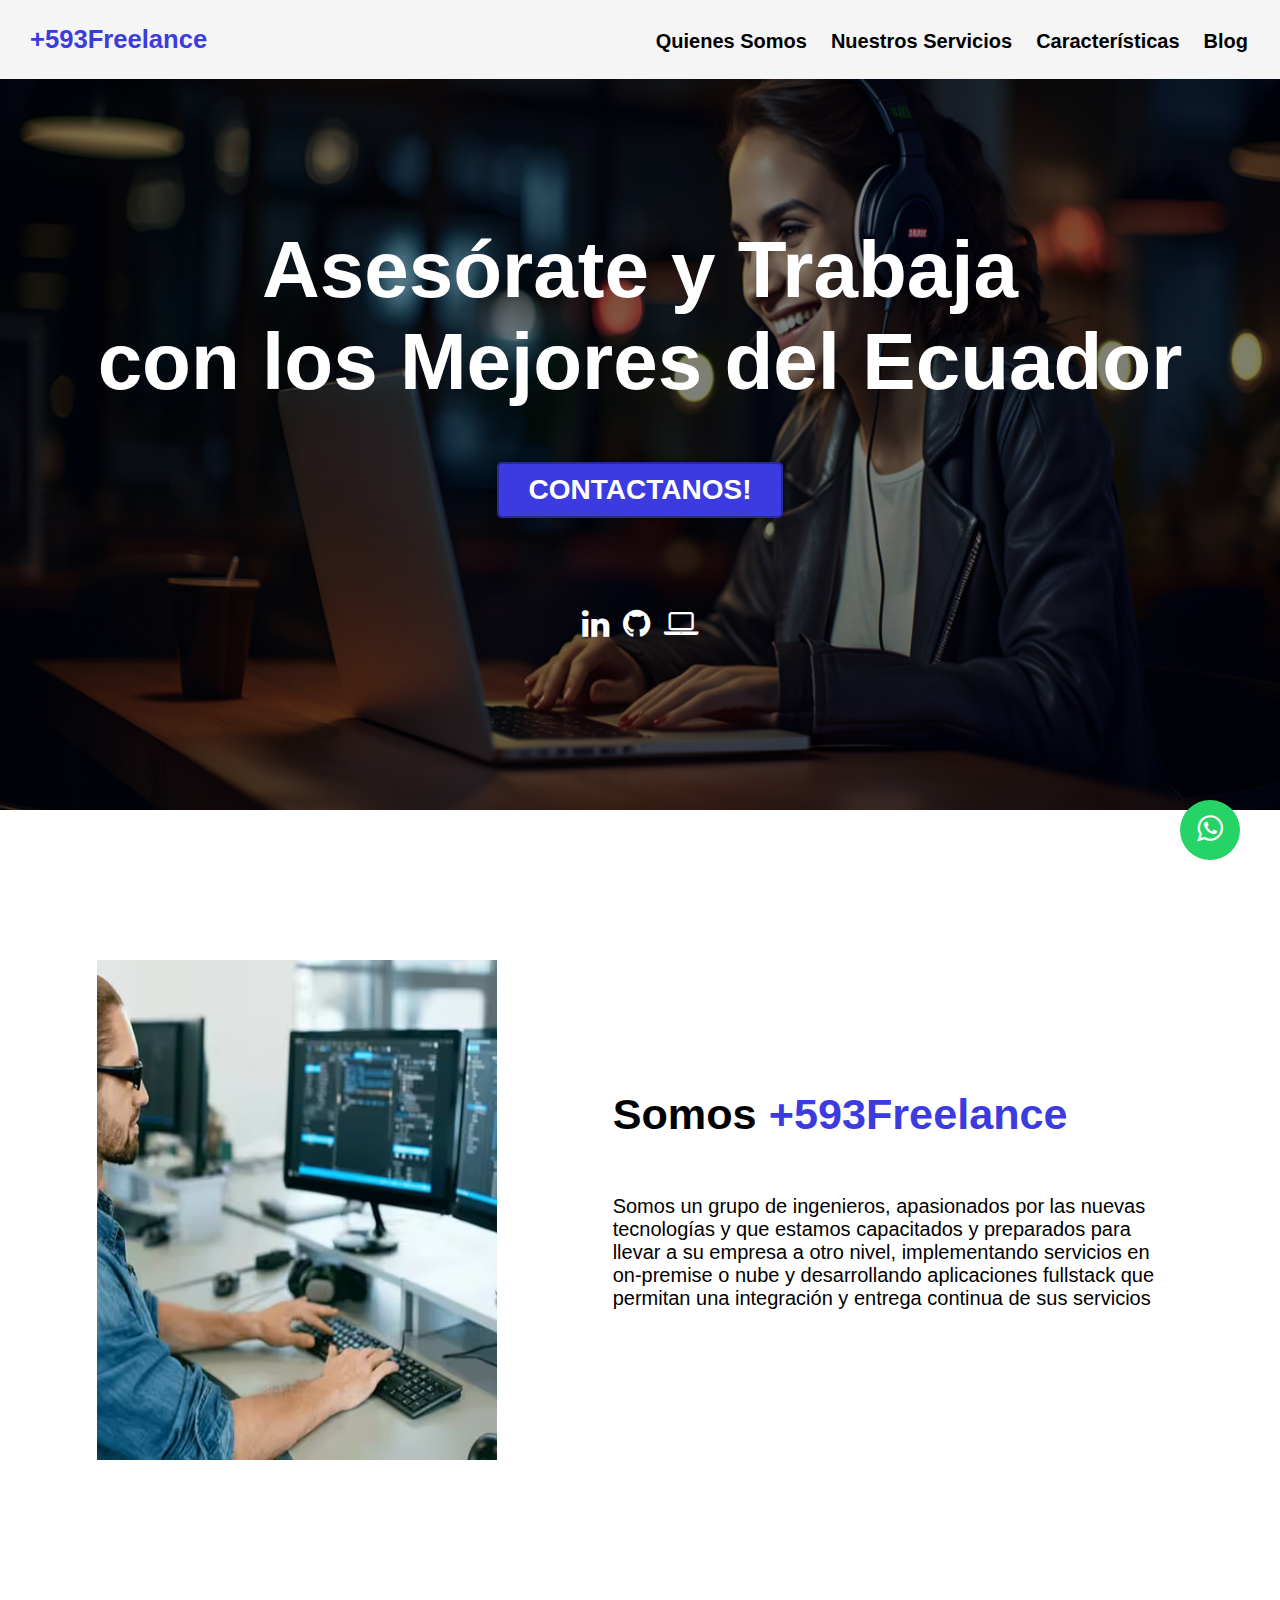
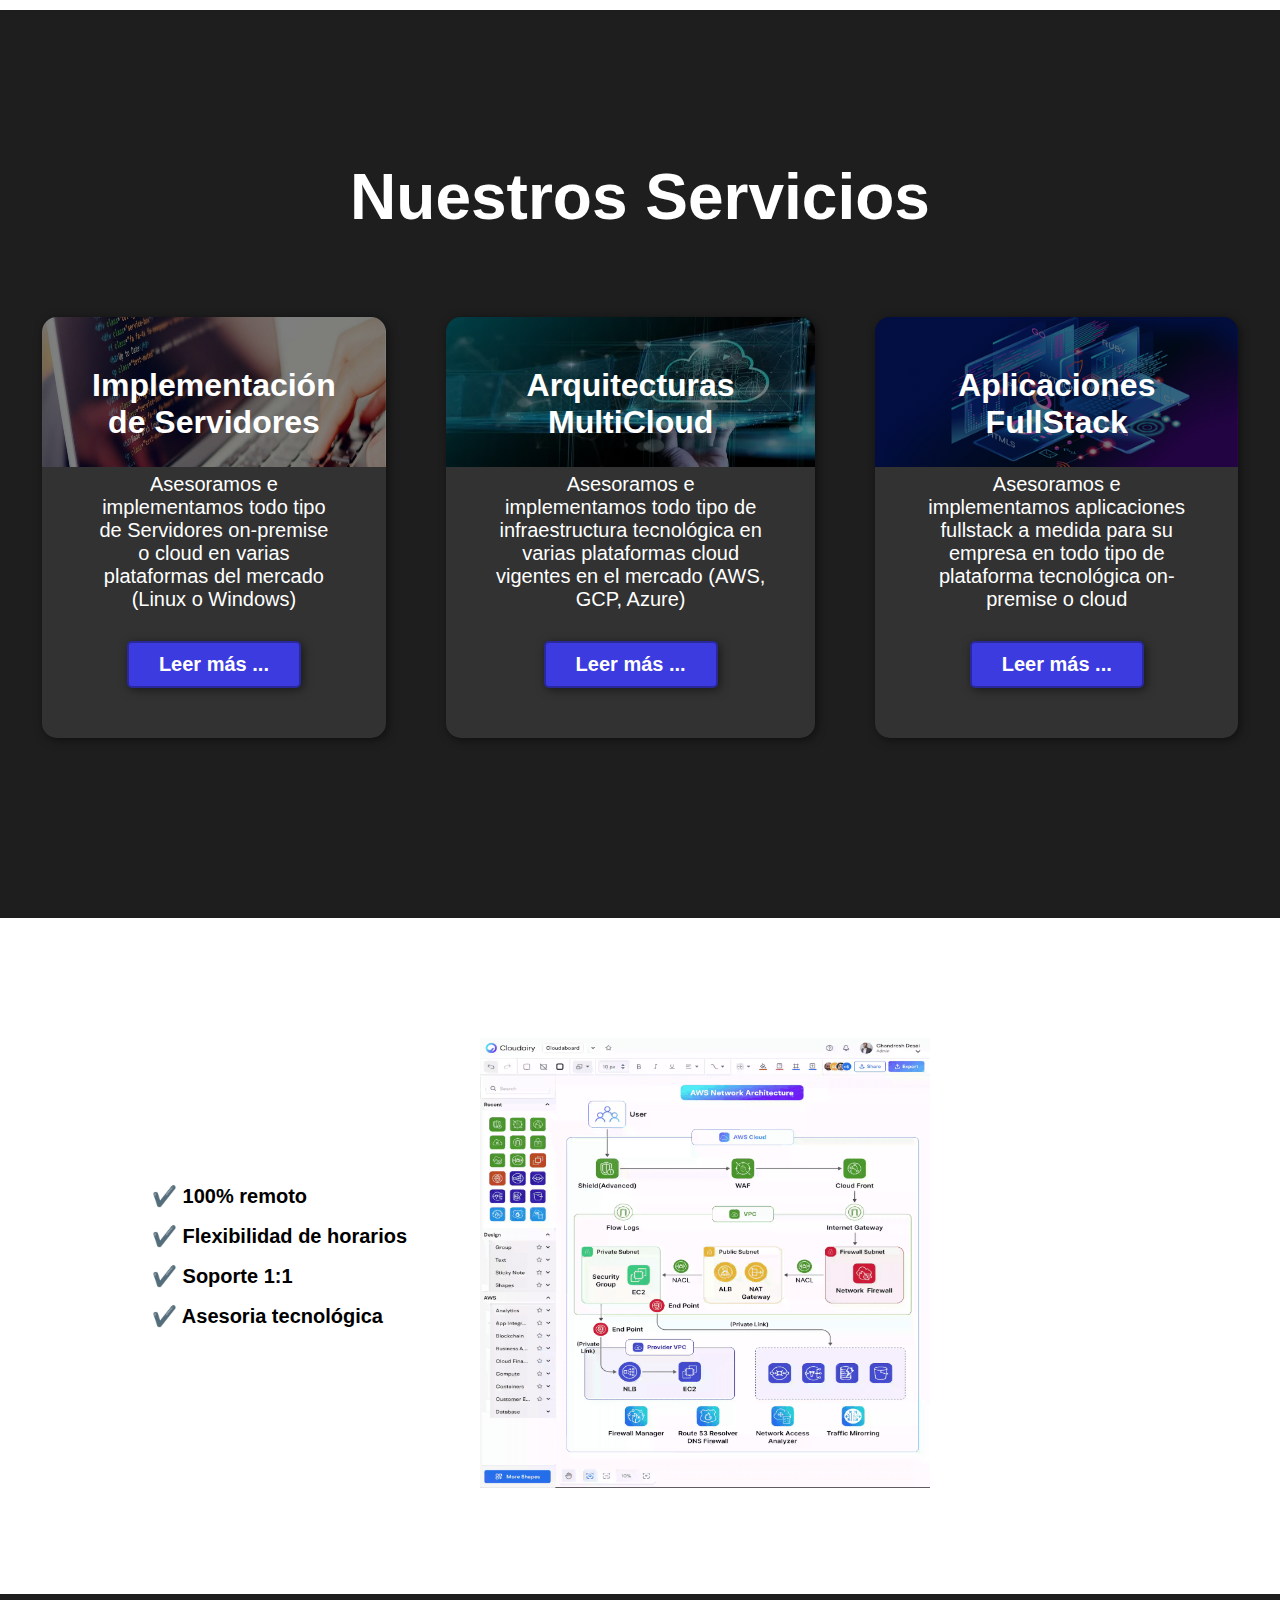
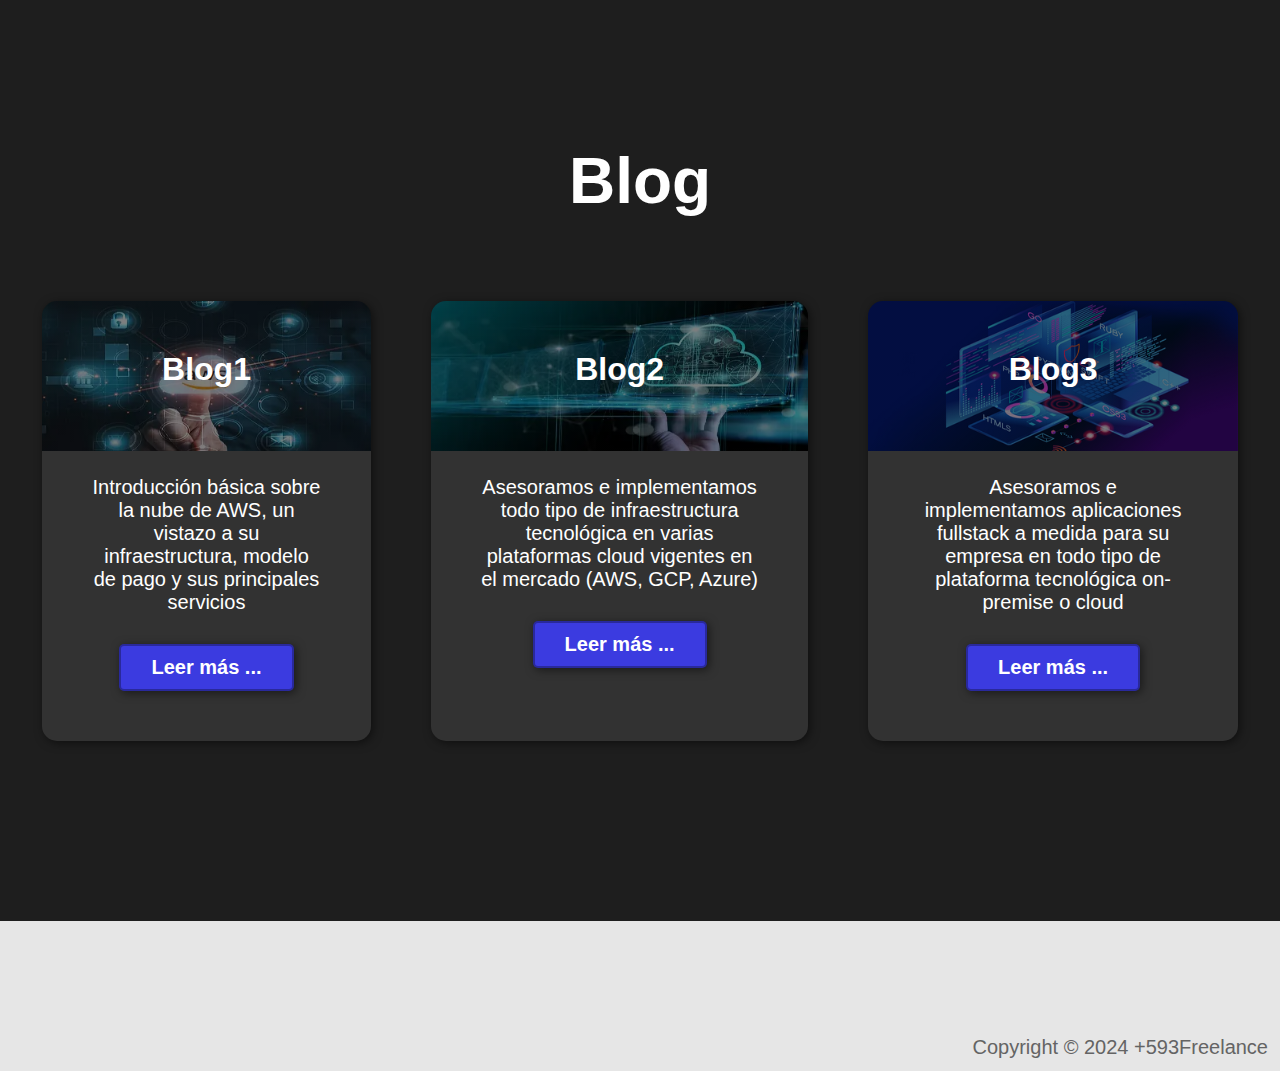
<file: index.html>
<!DOCTYPE html>
<html lang="es">
<head>
    <meta charset="UTF-8">
    <meta name="viewport" content="width=device-width, initial-scale=1.0">
    <title>+593Freelance</title>
    <link rel="stylesheet" href="https://cdnjs.cloudflare.com/ajax/libs/font-awesome/4.7.0/css/font-awesome.min.css">
    <link rel="stylesheet" href="https://stackpath.bootstrapcdn.com/font-awesome/4.7.0/css/font-awesome.min.css">
    <link rel="stylesheet" href="style.css">
</head>
<body>
    <header>
        <div class="container">
            <p class="logo">+593Freelance</p>
            <nav>
                <input type="checkbox" id="menu">
                <label for="menu"><i class="fa fa-bars fa-1x"></i></a></label>
                <ul>
                    <li><a href="https://www.villavih.com/#somos">Quienes Somos</a></li>
                    <li><a href="https://www.villavih.com/#servicios">Nuestros Servicios</a></li>
                    <li><a href="https://www.villavih.com/#caracteristicas">Características</a></li>
                    <li><a href="https://www.villavih.com/#blog">Blog</a></li>
                </ul>
            </nav>
        </div>
    </header>

    <section id="trabaja">
        <h1>Asesórate y Trabaja<br>con los Mejores del Ecuador</h1>
        <button><a href="https://www.villavih.com/contactanos.html" target="_blank">CONTACTANOS!</a></button>
        <br/><br/><br/><br/><br/>
        <div>
            <a href="https://ec.linkedin.com/in/hvillavicencio" target="_blank"><i class="fa fa-linkedin fa-2x"></i></a>
            <a href="https://github.com/VillaviH" target="_blank"><i class="fa fa-github fa-2x"></i></a>
            <a href="https://www.credly.com/users/hvillavicencio" target="_blank"><i class="fa fa-laptop fa-2x"></i></a>
        </div>
    </section>

    <section id="somos">
        <div class="container">
            <div class="img-container"></div>
            <div class="texto">
                <h2>Somos <span class="color-acento">+593Freelance</span></h2>
                <p>Somos un grupo de ingenieros, apasionados por las nuevas tecnologías y que estamos capacitados y preparados para llevar a su empresa a otro 
                    nivel, implementando servicios en on-premise o nube y desarrollando aplicaciones fullstack que permitan una integración y entrega continua de sus servicios</p>
            </div>
        </div>
    </section>

    <section id="servicios">
        <div class="container">
            <h2>Nuestros Servicios</h2>
            <div class="programas">
                <div class="serviciosfreelance">
                    <h3>Implementación de Servidores</h3>
                    <p>Asesoramos e implementamos todo tipo de Servidores on-premise o cloud en varias plataformas del mercado (Linux o Windows)</p>
                    <button><a href="https://www.villavih.com/servidores.html" target="_blank">Leer más ...</a></button>
                </div>
                <div class="serviciosfreelance">
                    <h3>Arquitecturas MultiCloud</h3>
                    <p>Asesoramos e implementamos todo tipo de infraestructura tecnológica en varias plataformas cloud vigentes en el mercado (AWS, GCP, Azure)</p>
                    <button><a href="https://www.villavih.com/multicloud.html" target="_blank">Leer más ...</a></button>
                </div>
                <div class="serviciosfreelance">
                    <h3>Aplicaciones FullStack</h3>
                    <p>Asesoramos e implementamos aplicaciones fullstack a medida para su empresa en todo tipo de plataforma tecnológica on-premise o cloud</p>
                    <button><a href="https://www.villavih.com/fullstack.html" target="_blank">Leer más ...</a></button>
                </div>  
            </div>
        </div>
    </section>

    <section id="caracteristicas">
        <div class="container">
            <ul>
                <li>✔️ 100% remoto</li>
                <li>✔️ Flexibilidad de horarios</li>
                <li>✔️ Soporte 1:1</li>
                <li>✔️ Asesoria tecnológica</li>
            </ul>
        </div>

    </section>

    <section id="blog">
        <div class="container">
            <h2>Blog</h2>
            <div class="programas">
                <div class="blogsfreelance">
                    <h3>Blog1</h3><br/><br/>
                    <p>Introducción básica sobre la nube de AWS, un vistazo a su infraestructura, modelo de pago y sus principales servicios</p>
                    <button><a href="https://www.villavih.com/blog1.html" target="_blank">Leer más ...</a></button>
                </div>
                <div class="blogsfreelance">
                    <h3>Blog2</h3><br/><br/>
                    <p>Asesoramos e implementamos todo tipo de infraestructura tecnológica en varias plataformas cloud vigentes en el mercado (AWS, GCP, Azure)</p>
                    <button><a href="https://www.villavih.com/blog2.html" target="_blank">Leer más ...</a></button>
                </div>
                <div class="blogsfreelance">
                    <h3>Blog3</h3><br/><br/>
                    <p>Asesoramos e implementamos aplicaciones fullstack a medida para su empresa en todo tipo de plataforma tecnológica on-premise o cloud</p>
                    <button><a href="https://www.villavih.com/blog3.html" target="_blank">Leer más ...</a></button>
                </div>  
            </div>
        </div>
    </section>

    <footer>
        <div class="container">
            <div>
                <a href="https://wa.me/593993471620?text=Me%20gustaría%20obtener%20información%20detallada%20de%20los%20servicios%20que%20ofrecen" class="whatsapp" target="_blank"> <i class="fa fa-whatsapp whatsapp-icon"></i></a>
            </div>
            <p>Copyright &copy; 2024 +593Freelance  </p>
        </div>
    </footer>

</body>
</html>
</file>
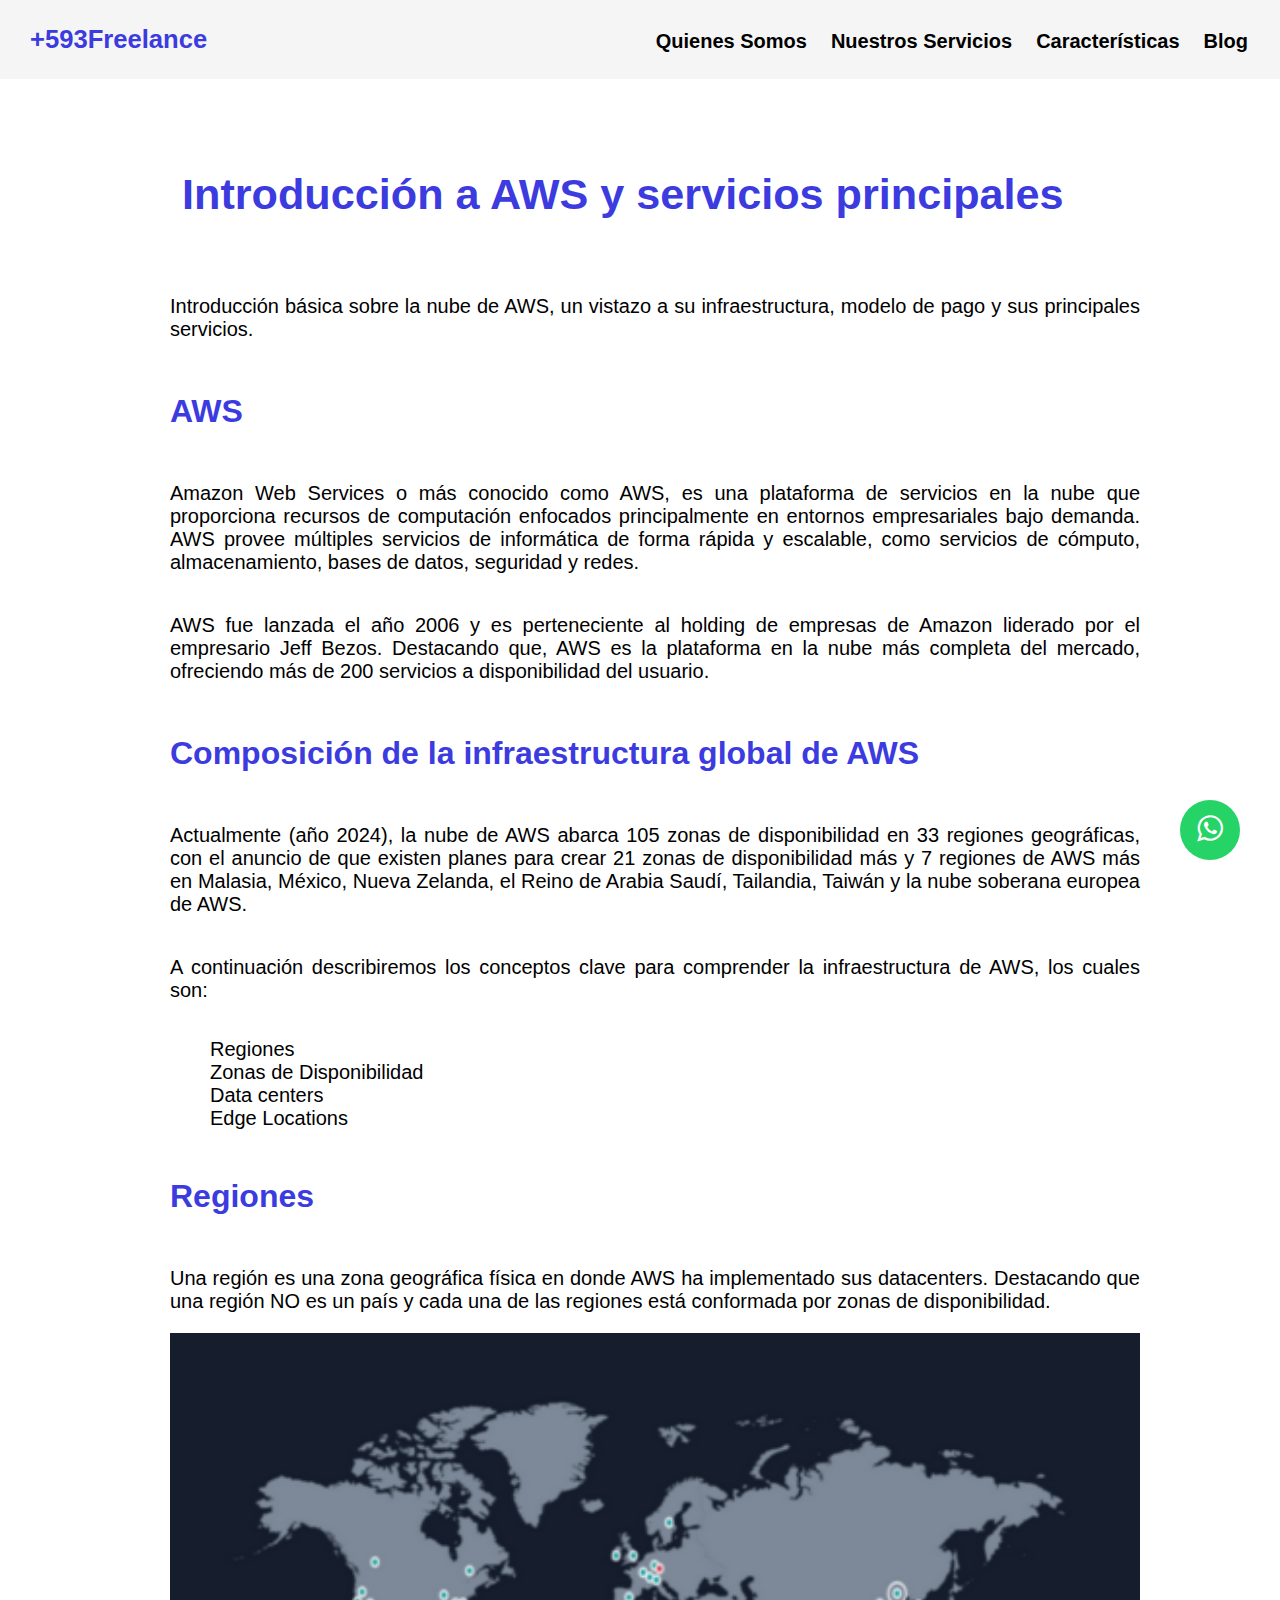
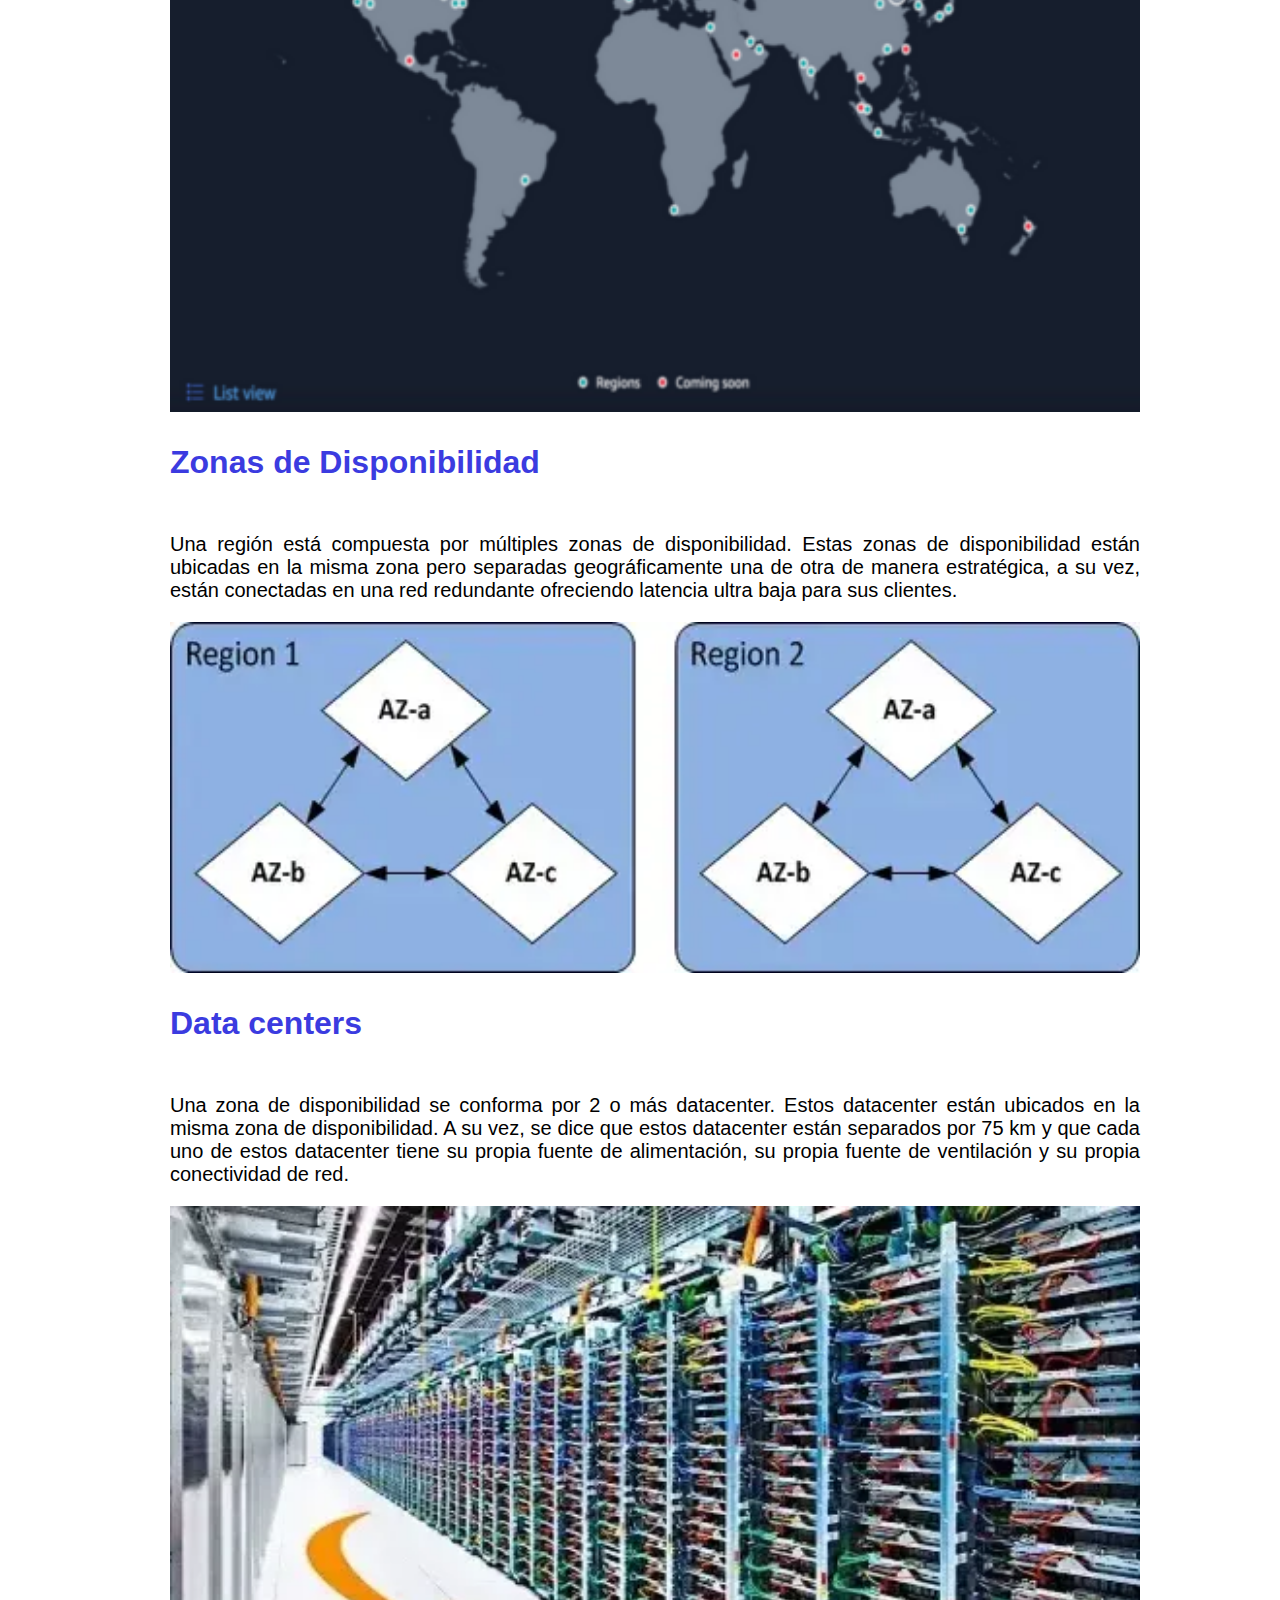
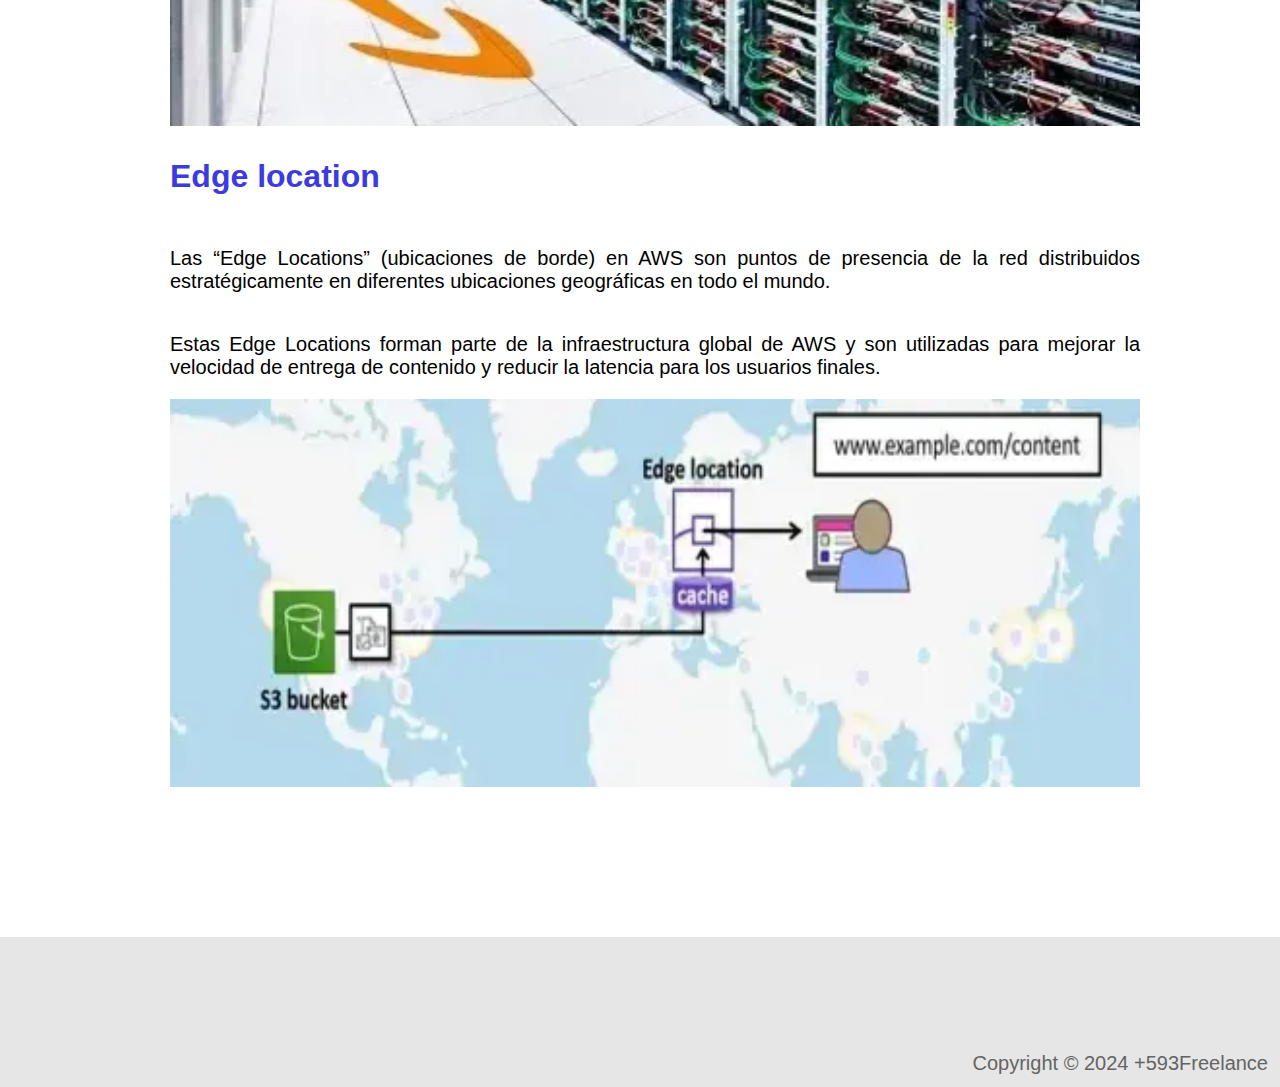
<file: blog1.html>
<!DOCTYPE html>
<html lang="es">
<head>
    <meta charset="UTF-8">
    <meta name="viewport" content="width=device-width, initial-scale=1.0">
    <title>Blog1</title>
    <link rel="stylesheet" href="https://cdnjs.cloudflare.com/ajax/libs/font-awesome/4.7.0/css/font-awesome.min.css">
    <link rel="stylesheet" href="style.css">
</head>
<body>
    <header>
        <div class="container">
            <p class="logo">+593Freelance</p>
            <nav>
                <input type="checkbox" id="menu">
                <label for="menu"><i class="fa fa-bars fa-1x"></i></a></label>
                <ul>
                    <li><a href="https://www.villavih.com/#somos">Quienes Somos</a></li>
                    <li><a href="https://www.villavih.com/#servicios">Nuestros Servicios</a></li>
                    <li><a href="https://www.villavih.com/#caracteristicas">Características</a></li>
                    <li><a href="https://www.villavih.com/#blog">Blog</a></li>
                </ul>
            </nav>

        </div>
    </header>

    <section id="blog1">
        <div class="container">
            <div class="texto">
                <h2><span class="color-acento">Introducción a AWS y servicios principales</span></h2>
                <p>Introducción básica sobre la nube de AWS, un vistazo a su infraestructura, modelo de pago y sus principales servicios.</p>
                <h3><span class="color-acento">AWS</span></h3>
                <p>Amazon Web Services o más conocido como AWS, es una plataforma de servicios en la nube que proporciona recursos de computación enfocados principalmente en entornos empresariales bajo demanda. AWS provee múltiples servicios de informática de forma rápida y escalable, como servicios de cómputo, almacenamiento, bases de datos, seguridad y redes.</p>
                <p>AWS fue lanzada el año 2006 y es perteneciente al holding de empresas de Amazon liderado por el empresario Jeff Bezos. Destacando que, AWS es la plataforma en la nube más completa del mercado, ofreciendo más de 200 servicios a disponibilidad del usuario.</p>
                <h3><span class="color-acento">Composición de la infraestructura global de AWS</span></h3>
                <p>Actualmente (año 2024), la nube de AWS abarca 105 zonas de disponibilidad en 33 regiones geográficas, con el anuncio de que existen planes para crear 21 zonas de disponibilidad más y 7 regiones de AWS más en Malasia, México, Nueva Zelanda, el Reino de Arabia Saudí, Tailandia, Taiwán y la nube soberana europea de AWS.</p>
                <p>A continuación describiremos los conceptos clave para comprender la infraestructura de AWS, los cuales son:</p>
                <ul>
                    <li>Regiones</li>
                    <li>Zonas de Disponibilidad</li>
                    <li>Data centers</li>
                    <li>Edge Locations</li>
                </ul>
                <h3><span class="color-acento">Regiones</span></h3>
                <p>Una región es una zona geográfica física en donde AWS ha implementado sus datacenters. Destacando que una región NO es un país y cada una de las regiones está conformada por zonas de disponibilidad.</p>
                <img src="images/infra-global-aws.webp" alt="">
                <h3><span class="color-acento">Zonas de Disponibilidad</span></h3>
                <p>Una región está compuesta por múltiples zonas de disponibilidad. Estas zonas de disponibilidad están ubicadas en la misma zona pero separadas geográficamente una de otra de manera estratégica, a su vez, están conectadas en una red redundante ofreciendo latencia ultra baja para sus clientes.</p>
                <img src="images/zonas-disponibilidad.webp" alt="">
                <h3><span class="color-acento">Data centers</span></h3>
                <p>Una zona de disponibilidad se conforma por 2 o más datacenter. Estos datacenter están ubicados en la misma zona de disponibilidad. A su vez, se dice que estos datacenter están separados por 75 km y que cada uno de estos datacenter tiene su propia fuente de alimentación, su propia fuente de ventilación y su propia conectividad de red.</p>
                <img src="images/datacenter.webp" alt="">
                <h3><span class="color-acento">Edge location</span></h3>
                <p>Las “Edge Locations” (ubicaciones de borde) en AWS son puntos de presencia de la red distribuidos estratégicamente en diferentes ubicaciones geográficas en todo el mundo.</p>
                <p>Estas Edge Locations forman parte de la infraestructura global de AWS y son utilizadas para mejorar la velocidad de entrega de contenido y reducir la latencia para los usuarios finales.</p> 
                <img src="images/edgelocation.webp" alt="">
            </div>
        </div>
    </section>

    <footer>
        <div class="container">
            <div>
                <a href="https://wa.me/593993471620?text=Me%20gustaría%20obtener%20información%20detallada%20de%20los%20servicios%20que%20ofrecen" class="whatsapp" target="_blank"> <i class="fa fa-whatsapp whatsapp-icon"></i></a>
            </div>
            <p>Copyright &copy; 2024 +593Freelance</p>
        </div>
    </footer>

</body>
</html>
</file>
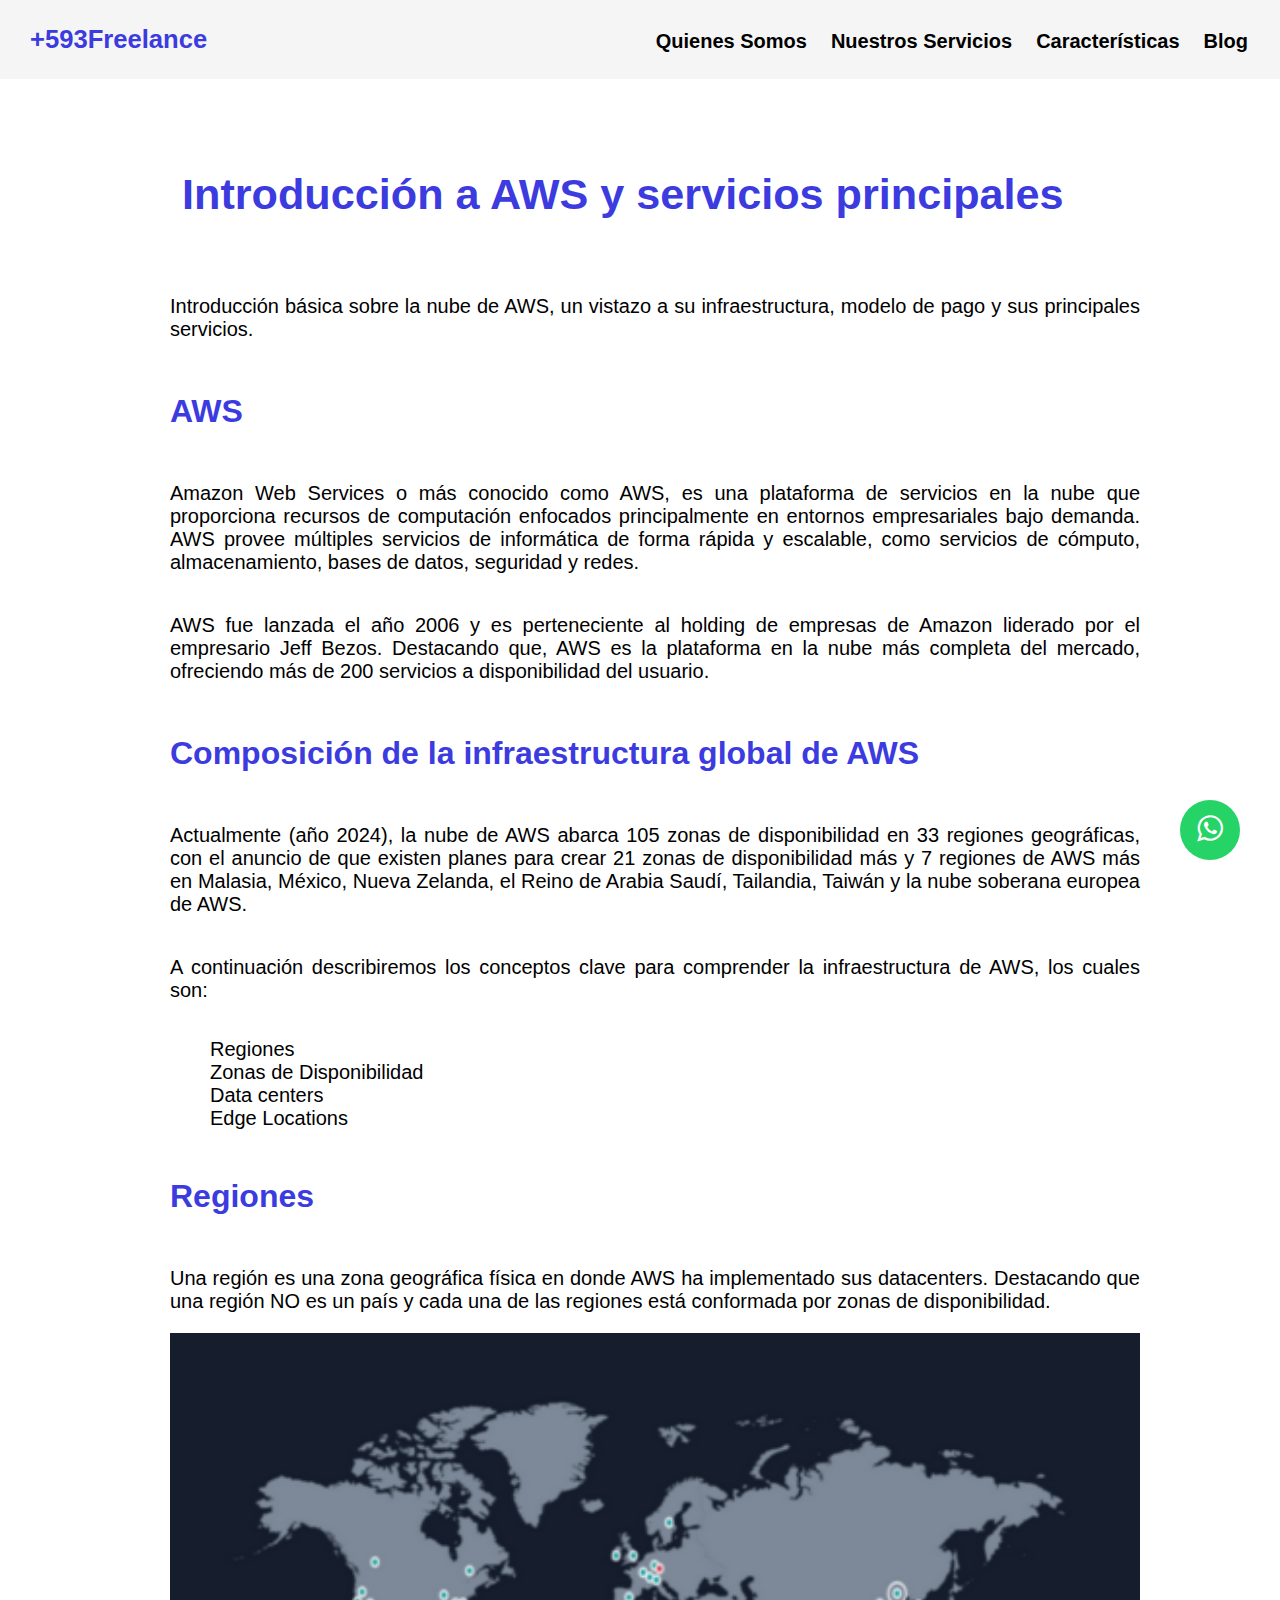
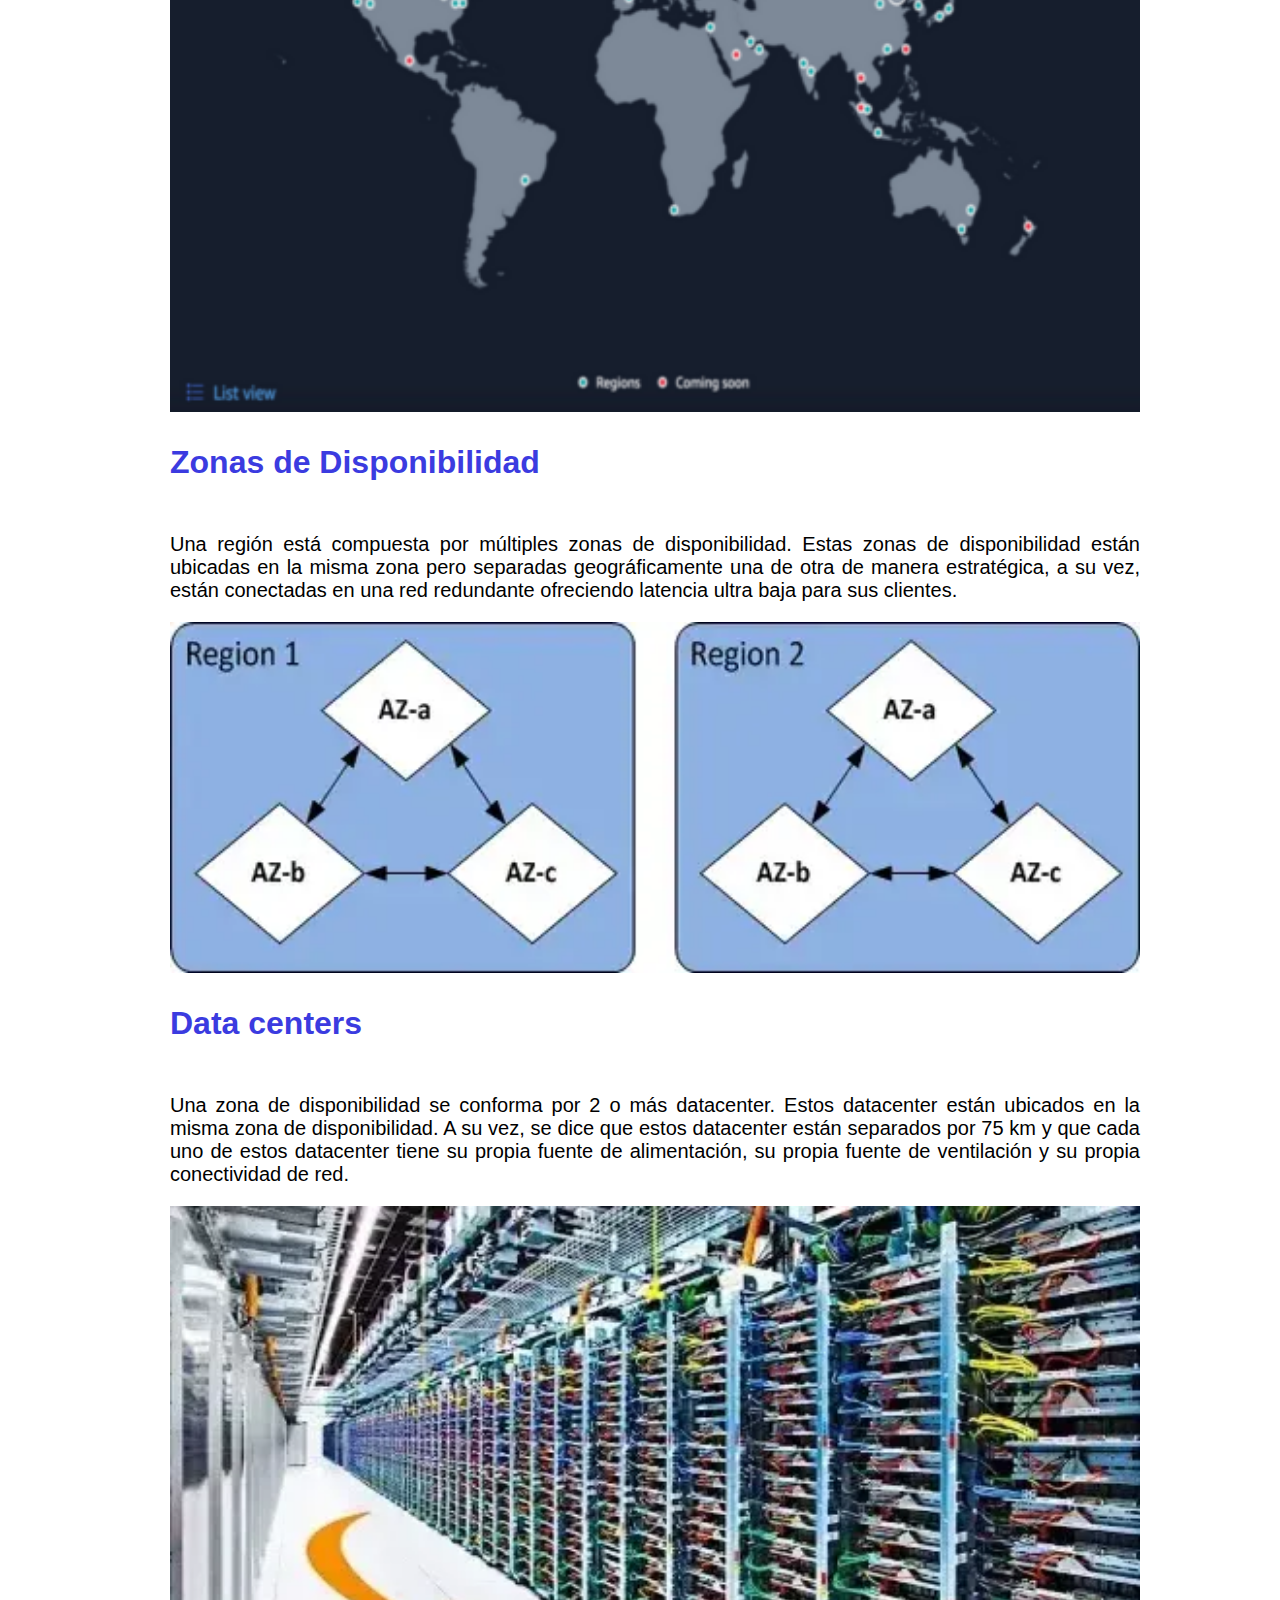
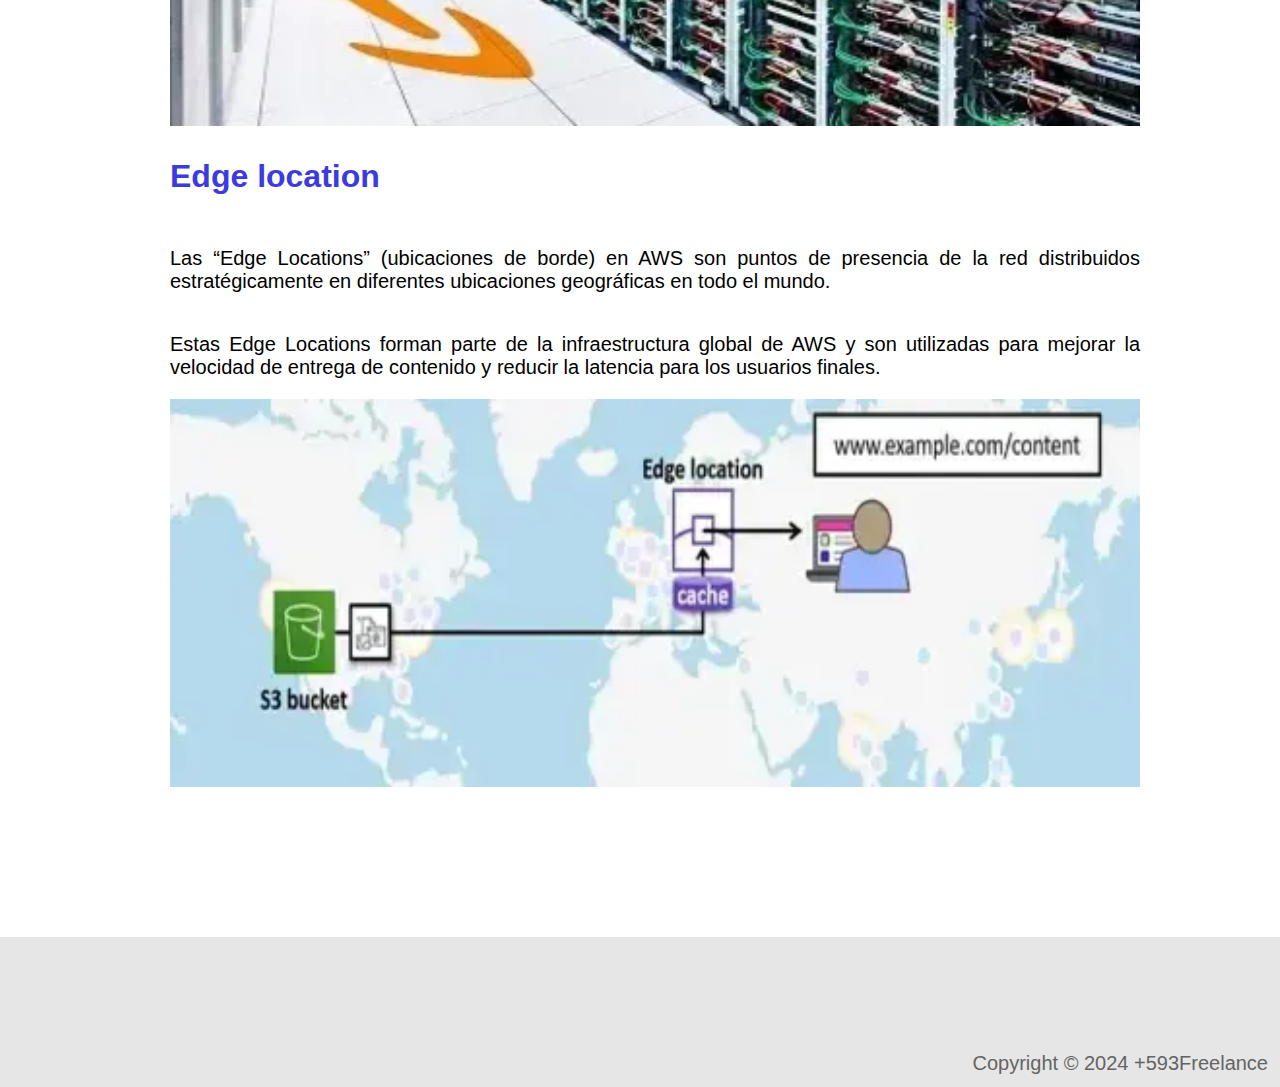
<file: blog2.html>
<!DOCTYPE html>
<html lang="es">
<head>
    <meta charset="UTF-8">
    <meta name="viewport" content="width=device-width, initial-scale=1.0">
    <title>Blog2</title>
    <link rel="stylesheet" href="https://cdnjs.cloudflare.com/ajax/libs/font-awesome/4.7.0/css/font-awesome.min.css">
    <link rel="stylesheet" href="style.css">
</head>
<body>
    <header>
        <div class="container">
            <p class="logo">+593Freelance</p>
            <nav>
                <input type="checkbox" id="menu">
                <label for="menu"><i class="fa fa-bars fa-1x"></i></a></label>
                <ul>
                    <li><a href="https://www.villavih.com/#somos">Quienes Somos</a></li>
                    <li><a href="https://www.villavih.com/#servicios">Nuestros Servicios</a></li>
                    <li><a href="https://www.villavih.com/#caracteristicas">Características</a></li>
                    <li><a href="https://www.villavih.com/#blog">Blog</a></li>
                </ul>
            </nav>
        </div>
    </header>

    <section id="blog1">
        <div class="container">
            <div class="texto">
                <h2><span class="color-acento">Introducción a AWS y servicios principales</span></h2>
                <p>Introducción básica sobre la nube de AWS, un vistazo a su infraestructura, modelo de pago y sus principales servicios.</p>
                <h3><span class="color-acento">AWS</span></h3>
                <p>Amazon Web Services o más conocido como AWS, es una plataforma de servicios en la nube que proporciona recursos de computación enfocados principalmente en entornos empresariales bajo demanda. AWS provee múltiples servicios de informática de forma rápida y escalable, como servicios de cómputo, almacenamiento, bases de datos, seguridad y redes.</p>
                <p>AWS fue lanzada el año 2006 y es perteneciente al holding de empresas de Amazon liderado por el empresario Jeff Bezos. Destacando que, AWS es la plataforma en la nube más completa del mercado, ofreciendo más de 200 servicios a disponibilidad del usuario.</p>
                <h3><span class="color-acento">Composición de la infraestructura global de AWS</span></h3>
                <p>Actualmente (año 2024), la nube de AWS abarca 105 zonas de disponibilidad en 33 regiones geográficas, con el anuncio de que existen planes para crear 21 zonas de disponibilidad más y 7 regiones de AWS más en Malasia, México, Nueva Zelanda, el Reino de Arabia Saudí, Tailandia, Taiwán y la nube soberana europea de AWS.</p>
                <p>A continuación describiremos los conceptos clave para comprender la infraestructura de AWS, los cuales son:</p>
                <ul>
                    <li>Regiones</li>
                    <li>Zonas de Disponibilidad</li>
                    <li>Data centers</li>
                    <li>Edge Locations</li>
                </ul>
                <h3><span class="color-acento">Regiones</span></h3>
                <p>Una región es una zona geográfica física en donde AWS ha implementado sus datacenters. Destacando que una región NO es un país y cada una de las regiones está conformada por zonas de disponibilidad.</p>
                <img src="images/infra-global-aws.webp" alt="">
                <h3><span class="color-acento">Zonas de Disponibilidad</span></h3>
                <p>Una región está compuesta por múltiples zonas de disponibilidad. Estas zonas de disponibilidad están ubicadas en la misma zona pero separadas geográficamente una de otra de manera estratégica, a su vez, están conectadas en una red redundante ofreciendo latencia ultra baja para sus clientes.</p>
                <img src="images/zonas-disponibilidad.webp" alt="">
                <h3><span class="color-acento">Data centers</span></h3>
                <p>Una zona de disponibilidad se conforma por 2 o más datacenter. Estos datacenter están ubicados en la misma zona de disponibilidad. A su vez, se dice que estos datacenter están separados por 75 km y que cada uno de estos datacenter tiene su propia fuente de alimentación, su propia fuente de ventilación y su propia conectividad de red.</p>
                <img src="images/datacenter.webp" alt="">
                <h3><span class="color-acento">Edge location</span></h3>
                <p>Las “Edge Locations” (ubicaciones de borde) en AWS son puntos de presencia de la red distribuidos estratégicamente en diferentes ubicaciones geográficas en todo el mundo.</p>
                <p>Estas Edge Locations forman parte de la infraestructura global de AWS y son utilizadas para mejorar la velocidad de entrega de contenido y reducir la latencia para los usuarios finales.</p> 
                <img src="images/edgelocation.webp" alt="">
            </div>
        </div>
    </section>

    <footer>
        <div class="container">
            <div>
                <a href="https://wa.me/593993471620?text=Me%20gustaría%20obtener%20información%20detallada%20de%20los%20servicios%20que%20ofrecen" class="whatsapp" target="_blank"> <i class="fa fa-whatsapp whatsapp-icon"></i></a>
            </div>
            <p>Copyright &copy; 2024 +593Freelance</p>
        </div>
    </footer>
</body>
</html>
</file>
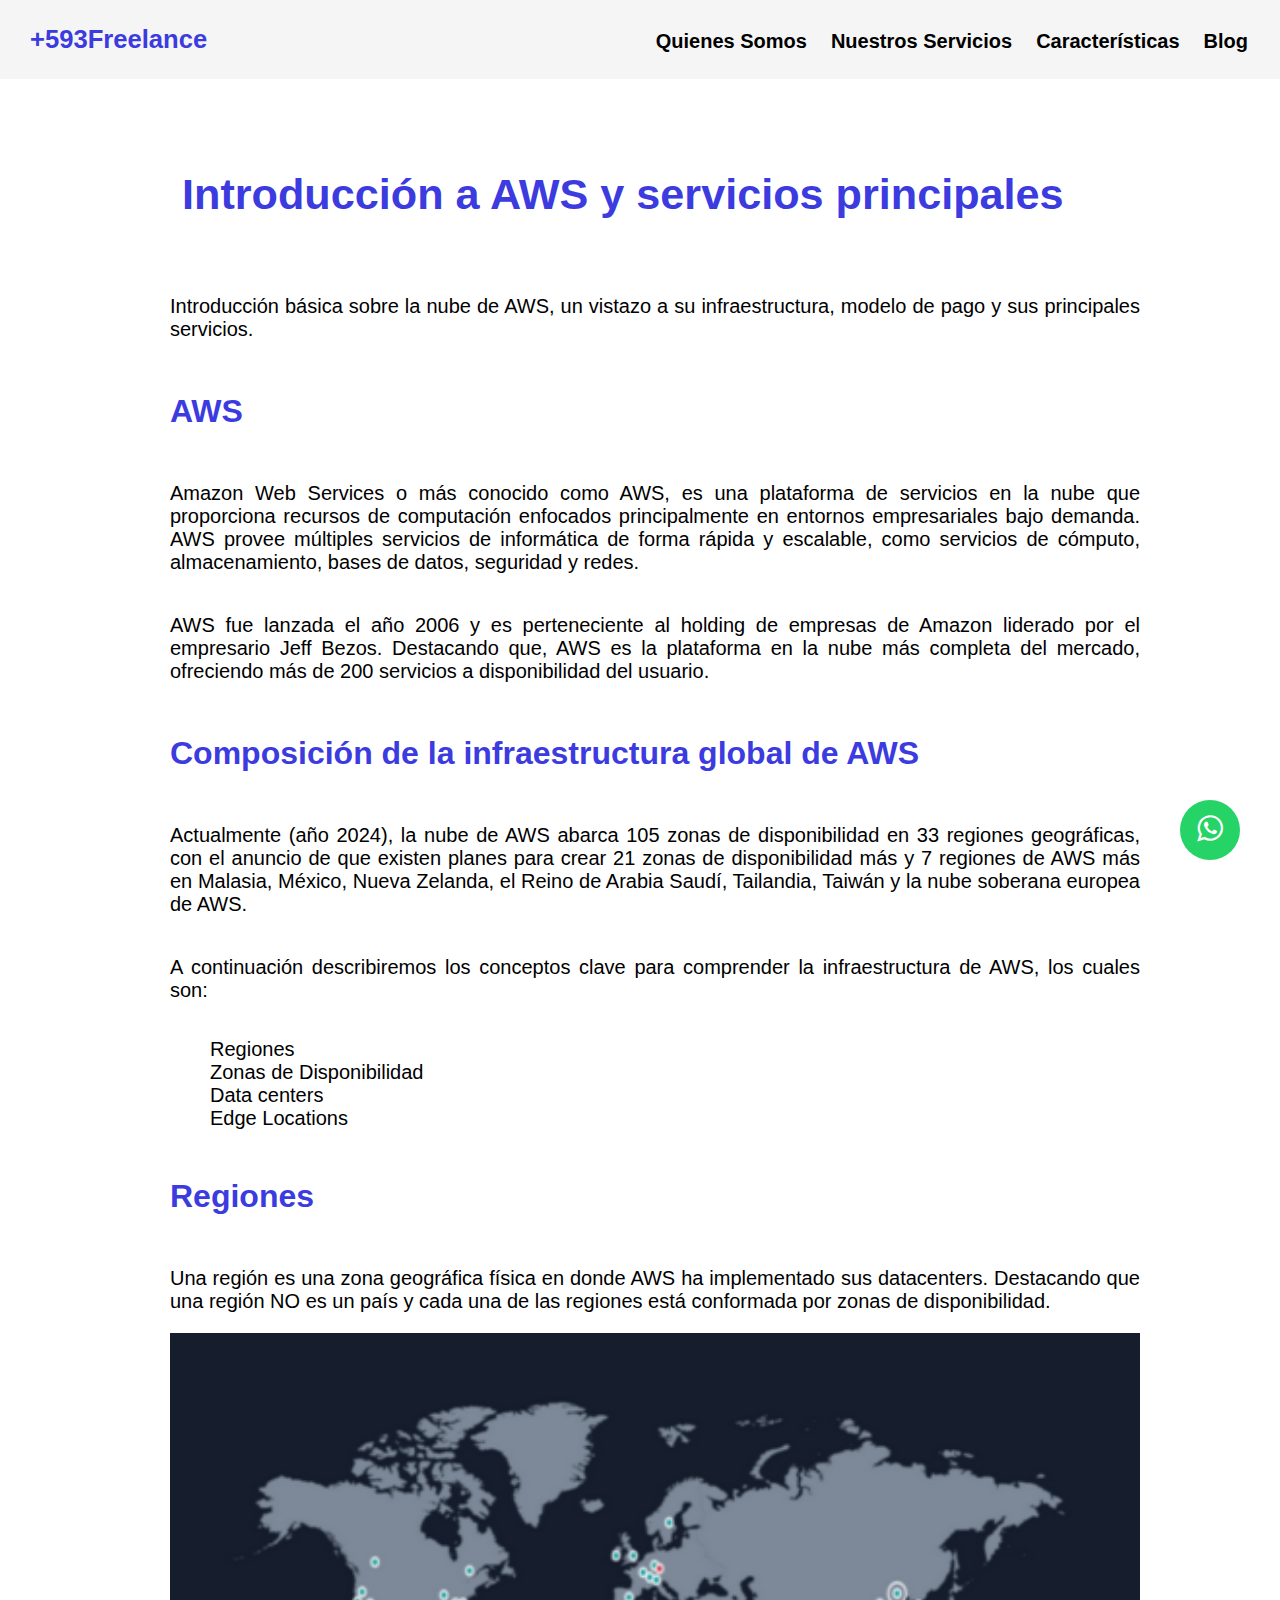
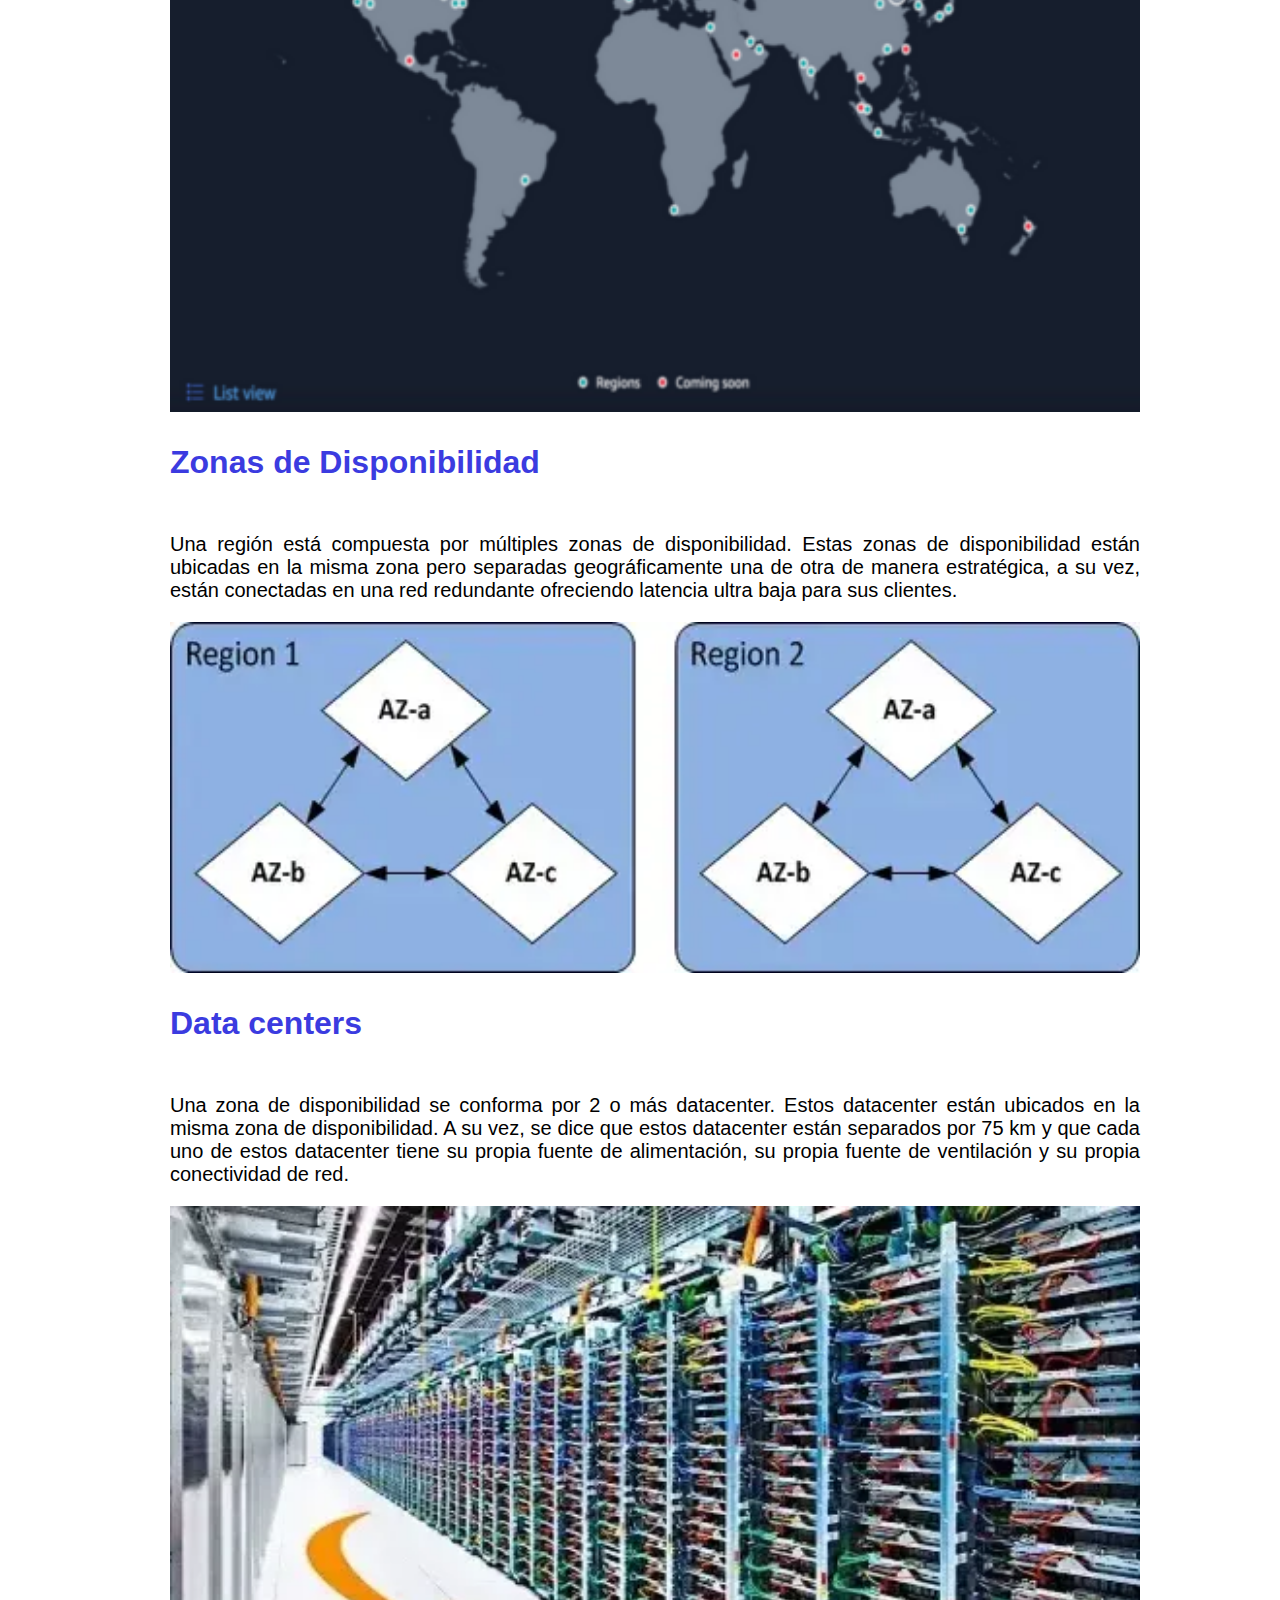
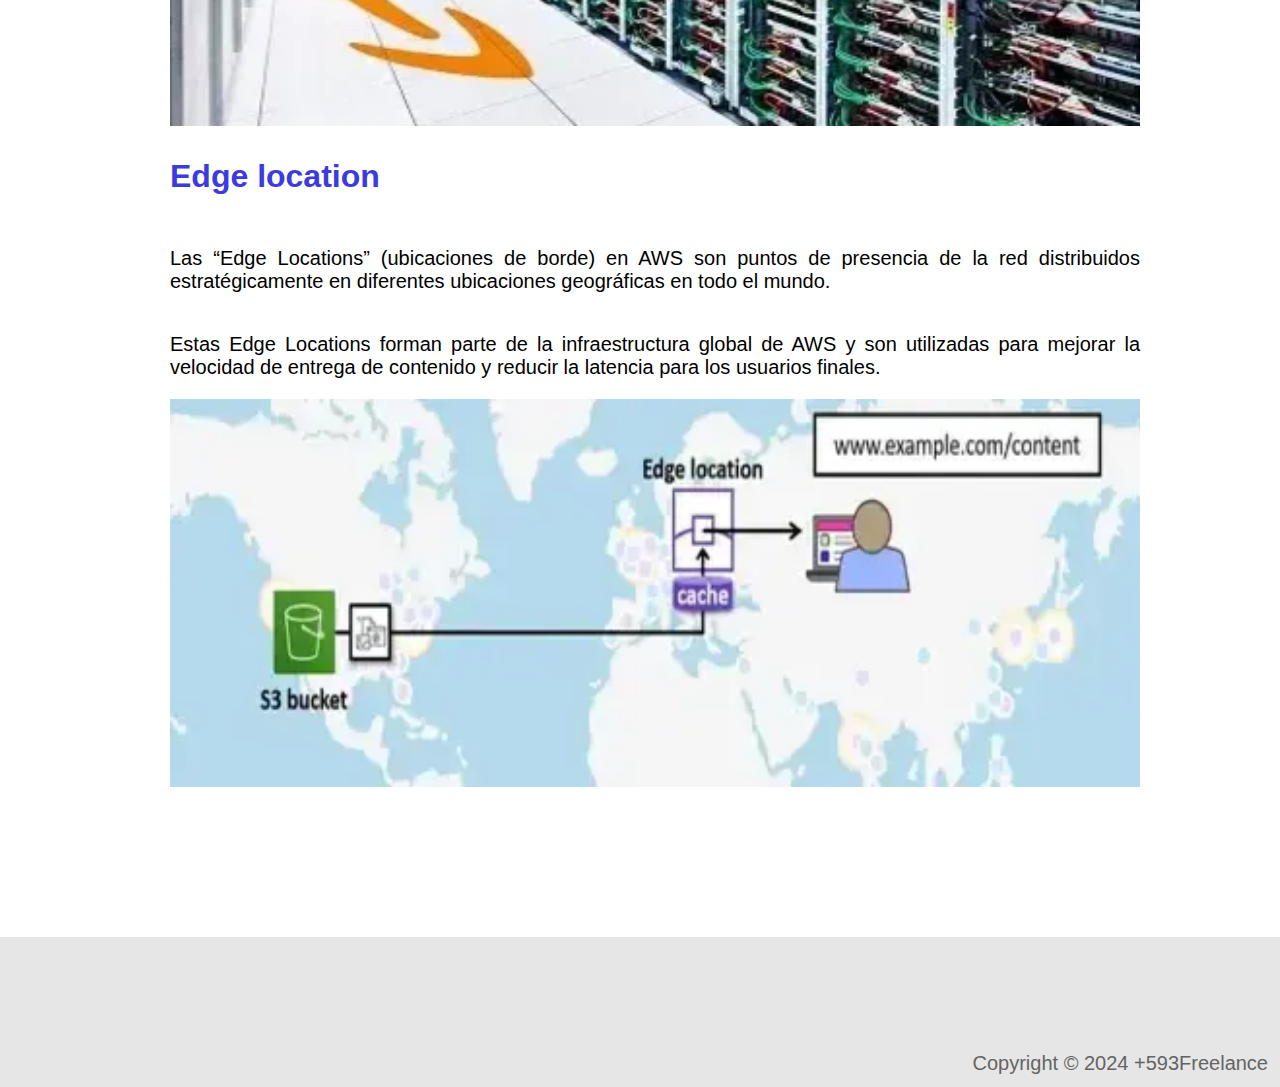
<file: blog3.html>
<!DOCTYPE html>
<html lang="es">
<head>
    <meta charset="UTF-8">
    <meta name="viewport" content="width=device-width, initial-scale=1.0">
    <title>Blog3</title>
    <link rel="stylesheet" href="https://cdnjs.cloudflare.com/ajax/libs/font-awesome/4.7.0/css/font-awesome.min.css">
    <link rel="stylesheet" href="style.css">
</head>
<body>
    <header>
        <div class="container">
            <p class="logo">+593Freelance</p>
            <nav>
                <input type="checkbox" id="menu">
                <label for="menu"><i class="fa fa-bars fa-1x"></i></a></label>
                <ul>
                    <li><a href="https://www.villavih.com/#somos">Quienes Somos</a></li>
                    <li><a href="https://www.villavih.com/#servicios">Nuestros Servicios</a></li>
                    <li><a href="https://www.villavih.com/#caracteristicas">Características</a></li>
                    <li><a href="https://www.villavih.com/#blog">Blog</a></li>
                </ul>
            </nav>
        </div>
    </header>

    <section id="blog1">
        <div class="container">
            <div class="texto">
                <h2><span class="color-acento">Introducción a AWS y servicios principales</span></h2>
                <p>Introducción básica sobre la nube de AWS, un vistazo a su infraestructura, modelo de pago y sus principales servicios.</p>
                <h3><span class="color-acento">AWS</span></h3>
                <p>Amazon Web Services o más conocido como AWS, es una plataforma de servicios en la nube que proporciona recursos de computación enfocados principalmente en entornos empresariales bajo demanda. AWS provee múltiples servicios de informática de forma rápida y escalable, como servicios de cómputo, almacenamiento, bases de datos, seguridad y redes.</p>
                <p>AWS fue lanzada el año 2006 y es perteneciente al holding de empresas de Amazon liderado por el empresario Jeff Bezos. Destacando que, AWS es la plataforma en la nube más completa del mercado, ofreciendo más de 200 servicios a disponibilidad del usuario.</p>
                <h3><span class="color-acento">Composición de la infraestructura global de AWS</span></h3>
                <p>Actualmente (año 2024), la nube de AWS abarca 105 zonas de disponibilidad en 33 regiones geográficas, con el anuncio de que existen planes para crear 21 zonas de disponibilidad más y 7 regiones de AWS más en Malasia, México, Nueva Zelanda, el Reino de Arabia Saudí, Tailandia, Taiwán y la nube soberana europea de AWS.</p>
                <p>A continuación describiremos los conceptos clave para comprender la infraestructura de AWS, los cuales son:</p>
                <ul>
                    <li>Regiones</li>
                    <li>Zonas de Disponibilidad</li>
                    <li>Data centers</li>
                    <li>Edge Locations</li>
                </ul>
                <h3><span class="color-acento">Regiones</span></h3>
                <p>Una región es una zona geográfica física en donde AWS ha implementado sus datacenters. Destacando que una región NO es un país y cada una de las regiones está conformada por zonas de disponibilidad.</p>
                <img src="images/infra-global-aws.webp" alt="">
                <h3><span class="color-acento">Zonas de Disponibilidad</span></h3>
                <p>Una región está compuesta por múltiples zonas de disponibilidad. Estas zonas de disponibilidad están ubicadas en la misma zona pero separadas geográficamente una de otra de manera estratégica, a su vez, están conectadas en una red redundante ofreciendo latencia ultra baja para sus clientes.</p>
                <img src="images/zonas-disponibilidad.webp" alt="">
                <h3><span class="color-acento">Data centers</span></h3>
                <p>Una zona de disponibilidad se conforma por 2 o más datacenter. Estos datacenter están ubicados en la misma zona de disponibilidad. A su vez, se dice que estos datacenter están separados por 75 km y que cada uno de estos datacenter tiene su propia fuente de alimentación, su propia fuente de ventilación y su propia conectividad de red.</p>
                <img src="images/datacenter.webp" alt="">
                <h3><span class="color-acento">Edge location</span></h3>
                <p>Las “Edge Locations” (ubicaciones de borde) en AWS son puntos de presencia de la red distribuidos estratégicamente en diferentes ubicaciones geográficas en todo el mundo.</p>
                <p>Estas Edge Locations forman parte de la infraestructura global de AWS y son utilizadas para mejorar la velocidad de entrega de contenido y reducir la latencia para los usuarios finales.</p> 
                <img src="images/edgelocation.webp" alt="">




            </div>
        </div>
    </section>

    <footer>
        <div class="container">
            <div>
                <a href="https://wa.me/593993471620?text=Me%20gustaría%20obtener%20información%20detallada%20de%20los%20servicios%20que%20ofrecen" class="whatsapp" target="_blank"> <i class="fa fa-whatsapp whatsapp-icon"></i></a>
            </div>
            <p>Copyright &copy; 2024 +593Freelance</p>
        </div>
    </footer>

</body>
</html>
</file>
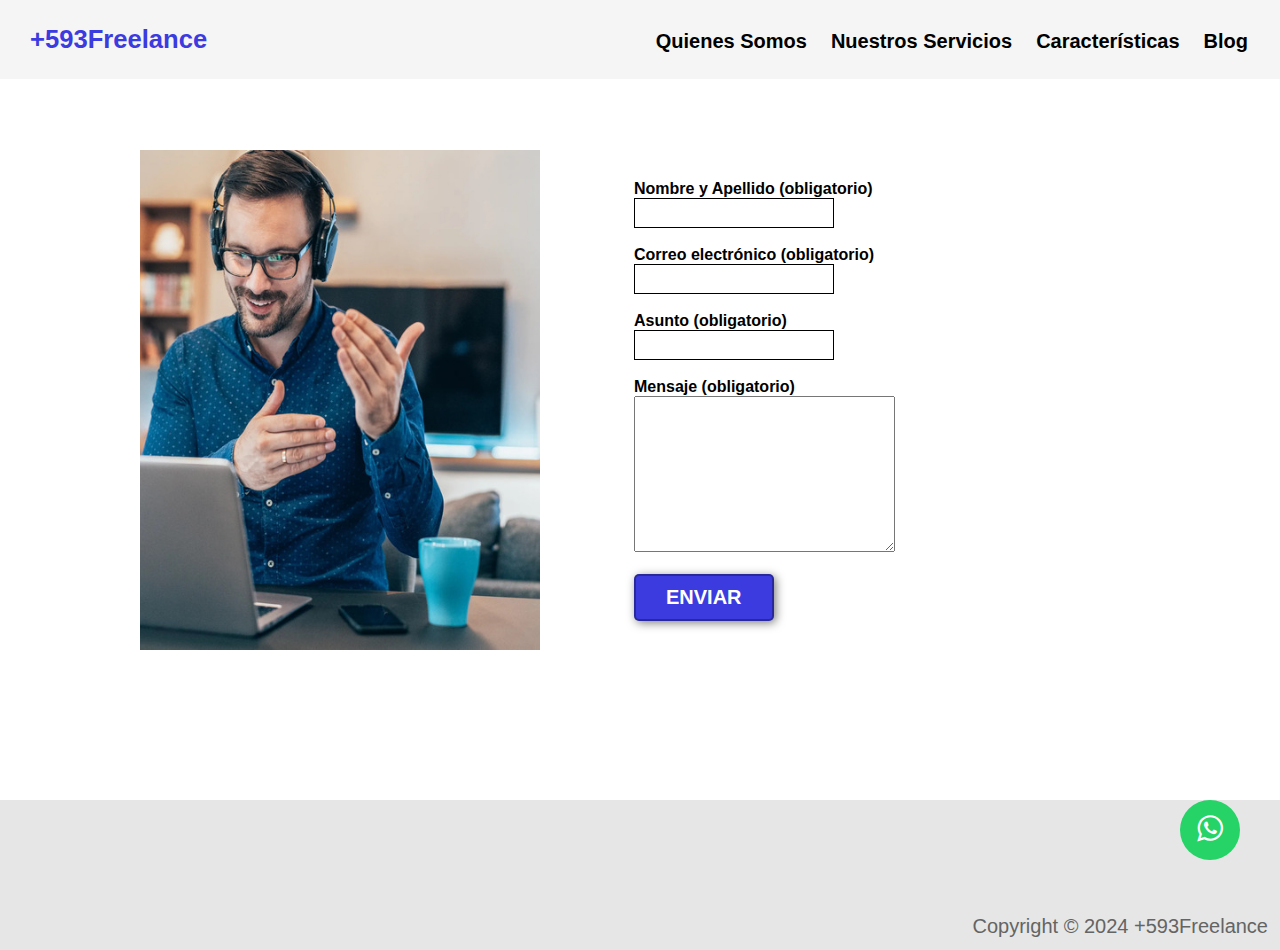
<file: contactanos.html>
<!DOCTYPE html>
<html lang="es">
<head>
    <meta charset="UTF-8">
    <meta name="viewport" content="width=device-width, initial-scale=1.0">
    <title>Contactanos</title>
    <link rel="stylesheet" href="https://cdnjs.cloudflare.com/ajax/libs/font-awesome/4.7.0/css/font-awesome.min.css">
    <link rel="stylesheet" href="style.css">
</head>
<body>
    <header>
        <div class="container">
            <p class="logo">+593Freelance</p>
            <nav>
                <input type="checkbox" id="menu">
                <label for="menu"><i class="fa fa-bars fa-1x"></i></a></label>
                <ul>
                    <li><a href="https://www.villavih.com/#somos">Quienes Somos</a></li>
                    <li><a href="https://www.villavih.com/#servicios">Nuestros Servicios</a></li>
                    <li><a href="https://www.villavih.com/#caracteristicas">Características</a></li>
                    <li><a href="https://www.villavih.com/#blog">Blog</a></li>
                </ul>
            </nav>
        </div>
    </header>

    <section id="contactanos">
        <div class="container">
            <div><h2><span class="color-acento">Contáctanos</span></h2></div>
            <div class="img1-container"></div>
            <div class="formulario">    
                <form action="https://www.villavih.com/contactanos.html" method="GET" >
                    <label for="nombre">Nombre y Apellido (obligatorio)</label><br/>
                    <input type="text" id="nombre" maxlength="48" required="" /><br/><br/>
                    <label for="correoe">Correo electrónico (obligatorio)</label><br/>
                    <input type="email" id="correoe" required="" /><br/><br/>
                    <label for="apellido">Asunto (obligatorio)</label><br/>
                    <input type="text" id="asunto" required="" /><br/><br/>
                    <label for="comentario">Mensaje (obligatorio)</label><br/>
                    <textarea id="comentario" rows="10" cols="30" required=""></textarea><br/><br/>
                    <button type="submit">ENVIAR</button>
                </form>
            </div>    
        </div>
    </section>

    <footer>
        <div class="container">
            <div>
                <a href="https://wa.me/593993471620?text=Me%20gustaría%20obtener%20información%20detallada%20de%20los%20servicios%20que%20ofrecen" class="whatsapp" target="_blank"> <i class="fa fa-whatsapp whatsapp-icon"></i></a>
            </div>
            <p>Copyright &copy; 2024 +593Freelance</p>
        </div>
    </footer>

</body>
</html>
</file>
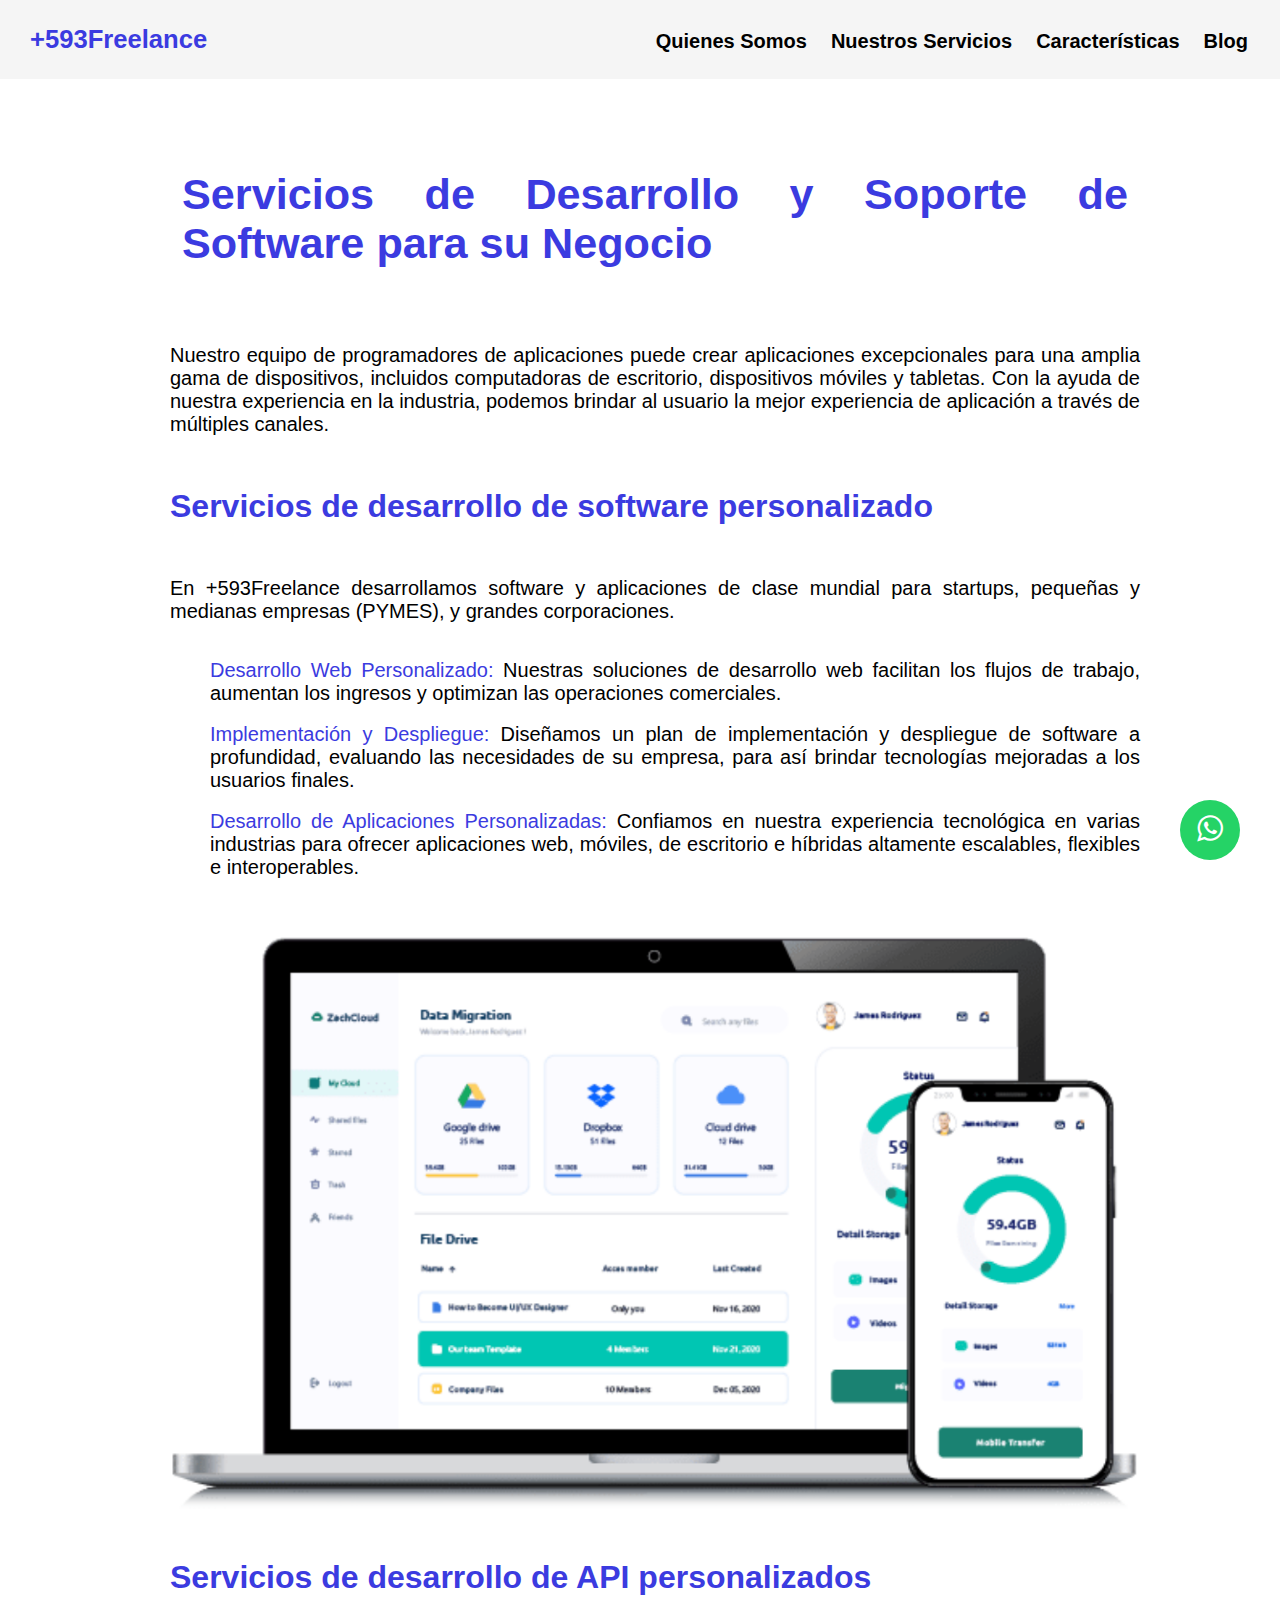
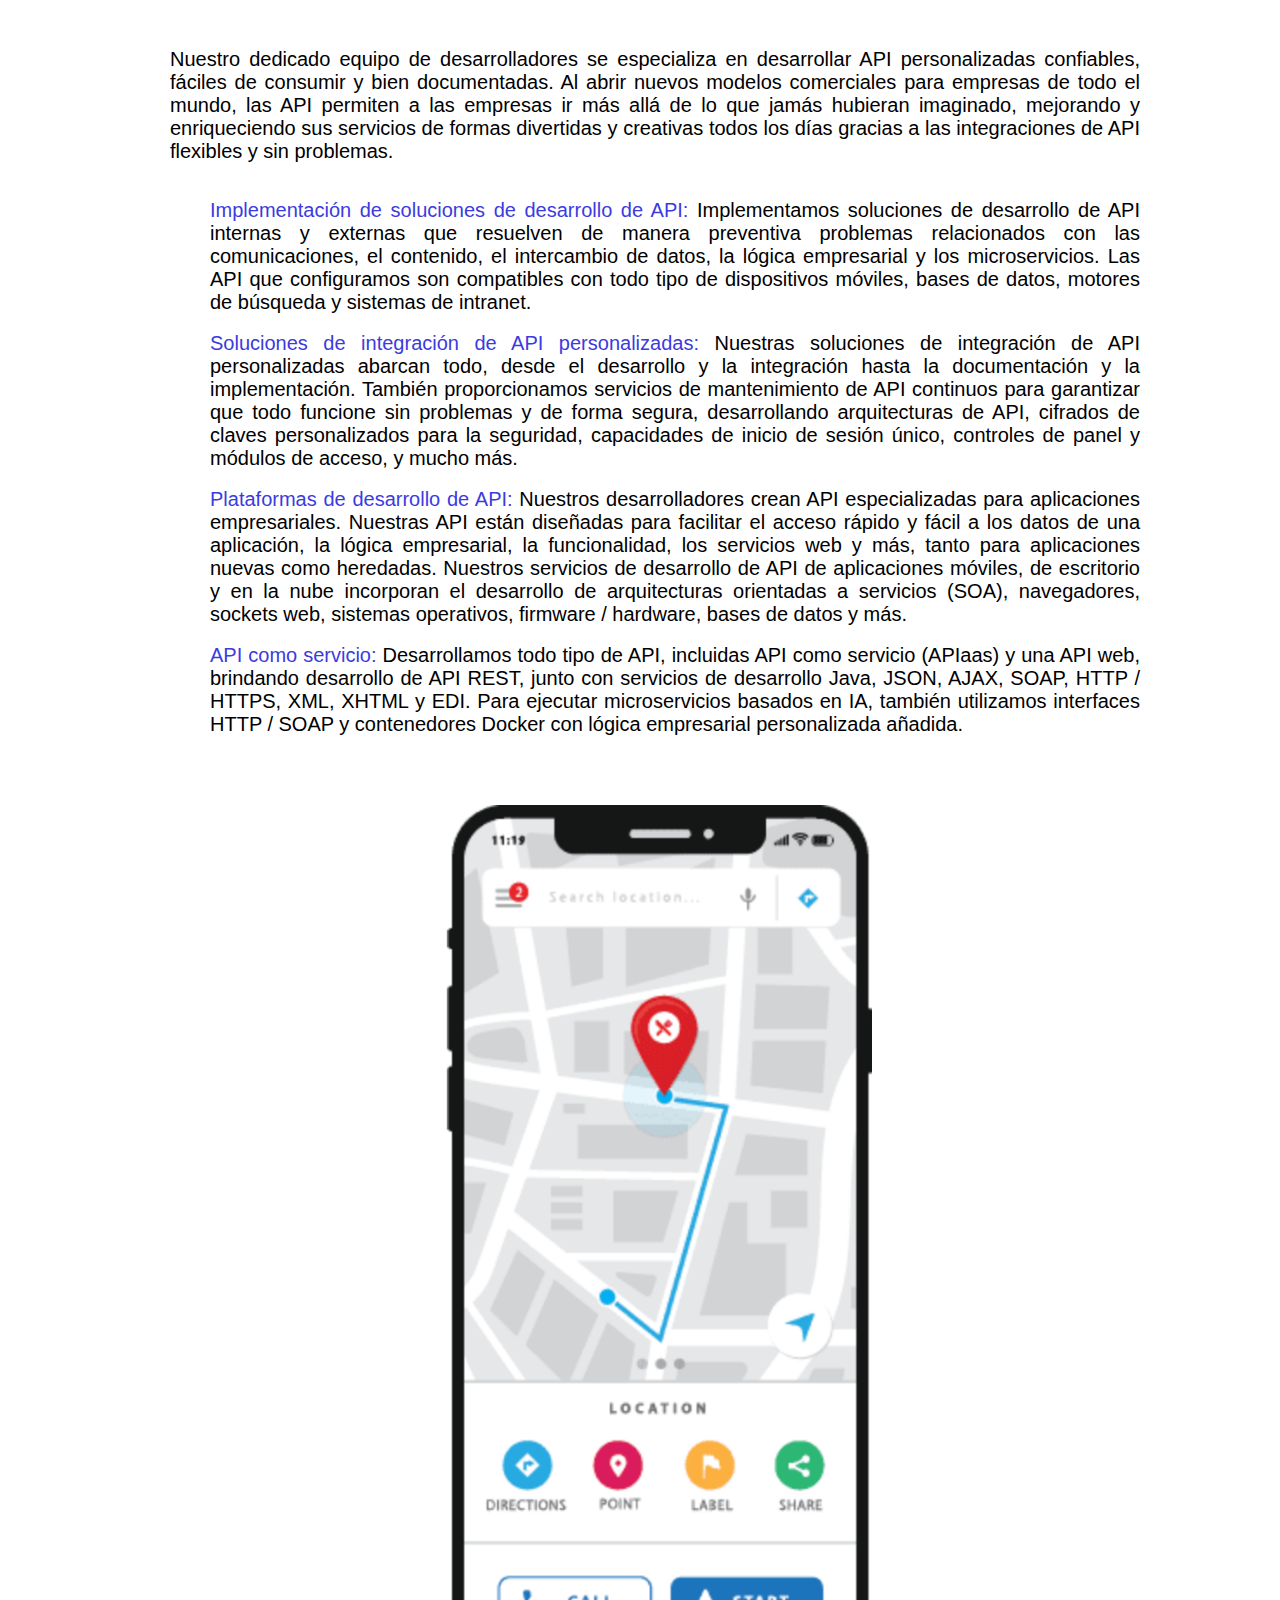
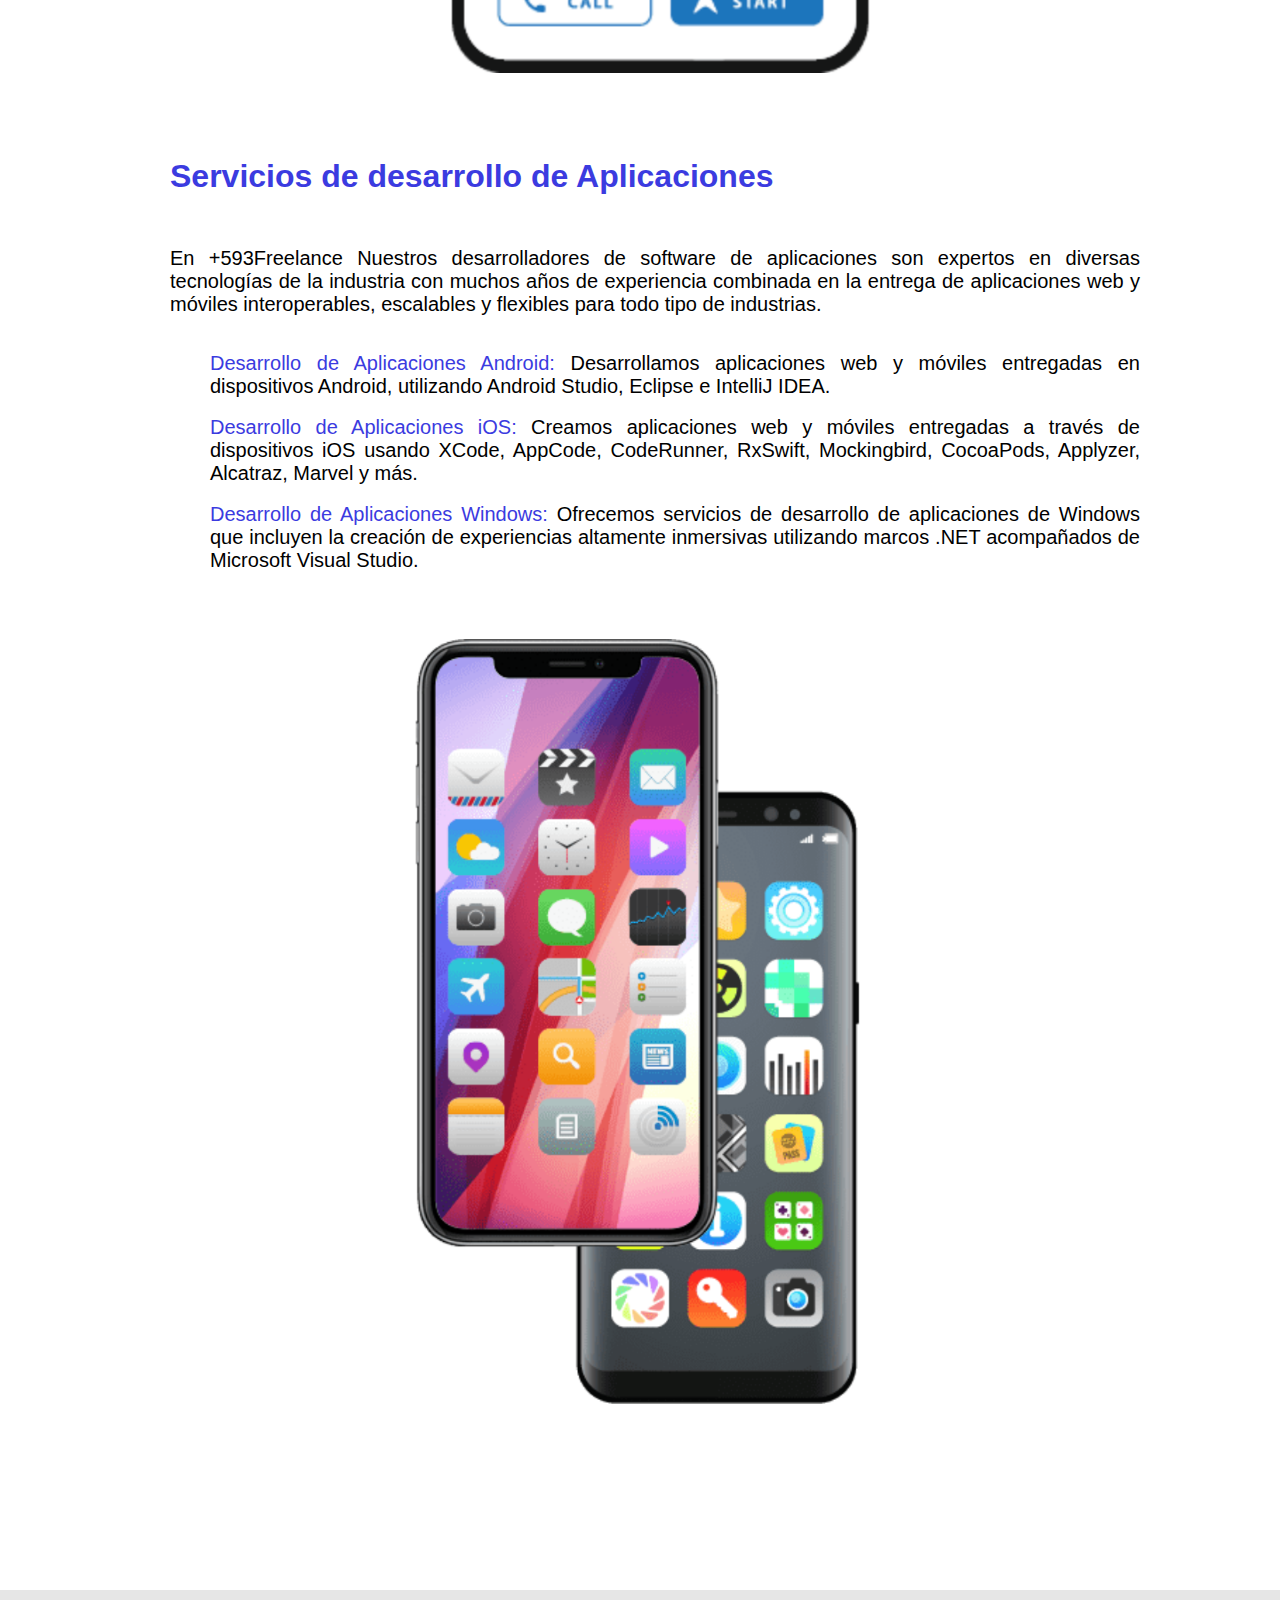
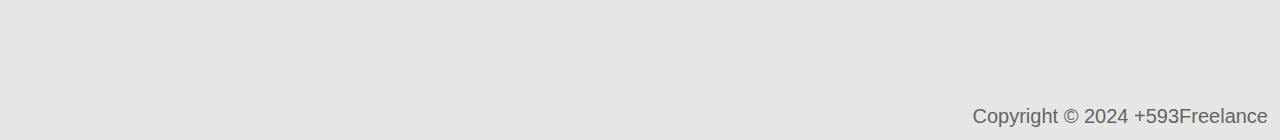
<file: fullstack.html>
<!DOCTYPE html>
<html lang="es">
<head>
    <meta charset="UTF-8">
    <meta name="viewport" content="width=device-width, initial-scale=1.0">
    <title>Servicios FullStack</title>
    <link rel="stylesheet" href="https://cdnjs.cloudflare.com/ajax/libs/font-awesome/4.7.0/css/font-awesome.min.css">
    <link rel="stylesheet" href="style.css">
</head>
<body>
    <header>
        <div class="container">
            <p class="logo">+593Freelance</p>
            <nav>
                <input type="checkbox" id="menu">
                <label for="menu"><i class="fa fa-bars fa-1x"></i></a></label>
                <ul>
                    <li><a href="https://www.villavih.com/#somos">Quienes Somos</a></li>
                    <li><a href="https://www.villavih.com/#servicios">Nuestros Servicios</a></li>
                    <li><a href="https://www.villavih.com/#caracteristicas">Características</a></li>
                    <li><a href="https://www.villavih.com/#blog">Blog</a></li>
                </ul>
            </nav>

        </div>
    </header>

    <section id="blog1">
        <div class="container">
            <div class="texto">
                <h2><span class="color-acento">Servicios de Desarrollo y Soporte de Software para su Negocio</span></h2>
                <p>Nuestro equipo de programadores de aplicaciones puede crear aplicaciones excepcionales para una amplia gama de dispositivos, incluidos computadoras de escritorio, dispositivos móviles y tabletas. Con la ayuda de nuestra experiencia en la industria, podemos brindar al usuario la mejor experiencia de aplicación a través de múltiples canales.</p>

                <h3><span class="color-acento">Servicios de desarrollo de software personalizado</span></h3>
                <p>En +593Freelance desarrollamos software y aplicaciones de clase mundial para startups, pequeñas y medianas empresas (PYMES), y grandes corporaciones.</p>
                <ul>
                    <li><span class="color-acento">Desarrollo Web Personalizado:</span> Nuestras soluciones de desarrollo web facilitan los flujos de trabajo, aumentan los ingresos y optimizan las operaciones comerciales.</li><br/>
                    <li><span class="color-acento">Implementación y Despliegue:</span> Diseñamos un plan de implementación y despliegue de software a profundidad, evaluando las necesidades de su empresa, para así brindar tecnologías mejoradas a los usuarios finales.</li><br/>
                    <li><span class="color-acento">Desarrollo de Aplicaciones Personalizadas:</span> Confiamos en nuestra experiencia tecnológica en varias industrias para ofrecer aplicaciones web, móviles, de escritorio e híbridas altamente escalables, flexibles e interoperables.</li><br/>
                </ul>
                <img src="images/desarrollo_software.webp" alt=""><br/>
                
                <h3><span class="color-acento">Servicios de desarrollo de API personalizados</span></h3>
                <p>Nuestro dedicado equipo de desarrolladores se especializa en desarrollar API personalizadas confiables, fáciles de consumir y bien documentadas. Al abrir nuevos modelos comerciales para empresas de todo el mundo, las API permiten a las empresas ir más allá de lo que jamás hubieran imaginado, mejorando y enriqueciendo sus servicios de formas divertidas y creativas todos los días gracias a las integraciones de API flexibles y sin problemas.</p>
                <ul>
                    <li><span class="color-acento">Implementación de soluciones de desarrollo de API:</span> Implementamos soluciones de desarrollo de API internas y externas que resuelven de manera preventiva problemas relacionados con las comunicaciones, el contenido, el intercambio de datos, la lógica empresarial y los microservicios. Las API que configuramos son compatibles con todo tipo de dispositivos móviles, bases de datos, motores de búsqueda y sistemas de intranet.</li><br/>
                    <li><span class="color-acento">Soluciones de integración de API personalizadas:</span> Nuestras soluciones de integración de API personalizadas abarcan todo, desde el desarrollo y la integración hasta la documentación y la implementación. También proporcionamos servicios de mantenimiento de API continuos para garantizar que todo funcione sin problemas y de forma segura, desarrollando arquitecturas de API, cifrados de claves personalizados para la seguridad, capacidades de inicio de sesión único, controles de panel y módulos de acceso, y mucho más.</li><br/>
                    <li><span class="color-acento">Plataformas de desarrollo de API:</span> Nuestros desarrolladores crean API especializadas para aplicaciones empresariales. Nuestras API están diseñadas para facilitar el acceso rápido y fácil a los datos de una aplicación, la lógica empresarial, la funcionalidad, los servicios web y más, tanto para aplicaciones nuevas como heredadas. Nuestros servicios de desarrollo de API de aplicaciones móviles, de escritorio y en la nube incorporan el desarrollo de arquitecturas orientadas a servicios (SOA), navegadores, sockets web, sistemas operativos, firmware / hardware, bases de datos y más.</li><br/>
                    <li><span class="color-acento">API como servicio:</span> Desarrollamos todo tipo de API, incluidas API como servicio (APIaas) y una API web, brindando desarrollo de API REST, junto con servicios de desarrollo Java, JSON, AJAX, SOAP, HTTP / HTTPS, XML, XHTML y EDI. Para ejecutar microservicios basados en IA, también utilizamos interfaces HTTP / SOAP y contenedores Docker con lógica empresarial personalizada añadida.</li>
                </ul>
                <img src="images/desarrollo_api.webp" alt="">
                
                <h3><span class="color-acento">Servicios de desarrollo de Aplicaciones</span></h3>
                <p>En +593Freelance Nuestros desarrolladores de software de aplicaciones son expertos en diversas tecnologías de la industria con muchos años de experiencia combinada en la entrega de aplicaciones web y móviles interoperables, escalables y flexibles para todo tipo de industrias.</p>
                <ul>
                    <li><span class="color-acento">Desarrollo de Aplicaciones Android:</span> Desarrollamos aplicaciones web y móviles entregadas en dispositivos Android, utilizando Android Studio, Eclipse e IntelliJ IDEA.</li><br/>
                    <li><span class="color-acento">Desarrollo de Aplicaciones iOS:</span> Creamos aplicaciones web y móviles entregadas a través de dispositivos iOS usando XCode, AppCode, CodeRunner, RxSwift, Mockingbird, CocoaPods, Applyzer, Alcatraz, Marvel y más.</li><br/>
                    <li><span class="color-acento">Desarrollo de Aplicaciones Windows:</span> Ofrecemos servicios de desarrollo de aplicaciones de Windows que incluyen la creación de experiencias altamente inmersivas utilizando marcos .NET acompañados de Microsoft Visual Studio.</li><br/>
                   </ul>
                <img src="images/desarrollo_app.webp" alt="">
            </div>
        </div>
    </section>

    <footer>
        <div class="container">
            <div>
                <a href="https://wa.me/593993471620?text=Me%20gustaría%20obtener%20información%20detallada%20de%20los%20servicios%20que%20ofrecen" class="whatsapp" target="_blank"> <i class="fa fa-whatsapp whatsapp-icon"></i></a>
            </div>
            <p>Copyright &copy; 2024 +593Freelance</p>
        </div>
    </footer>

</body>
</html>
</file>
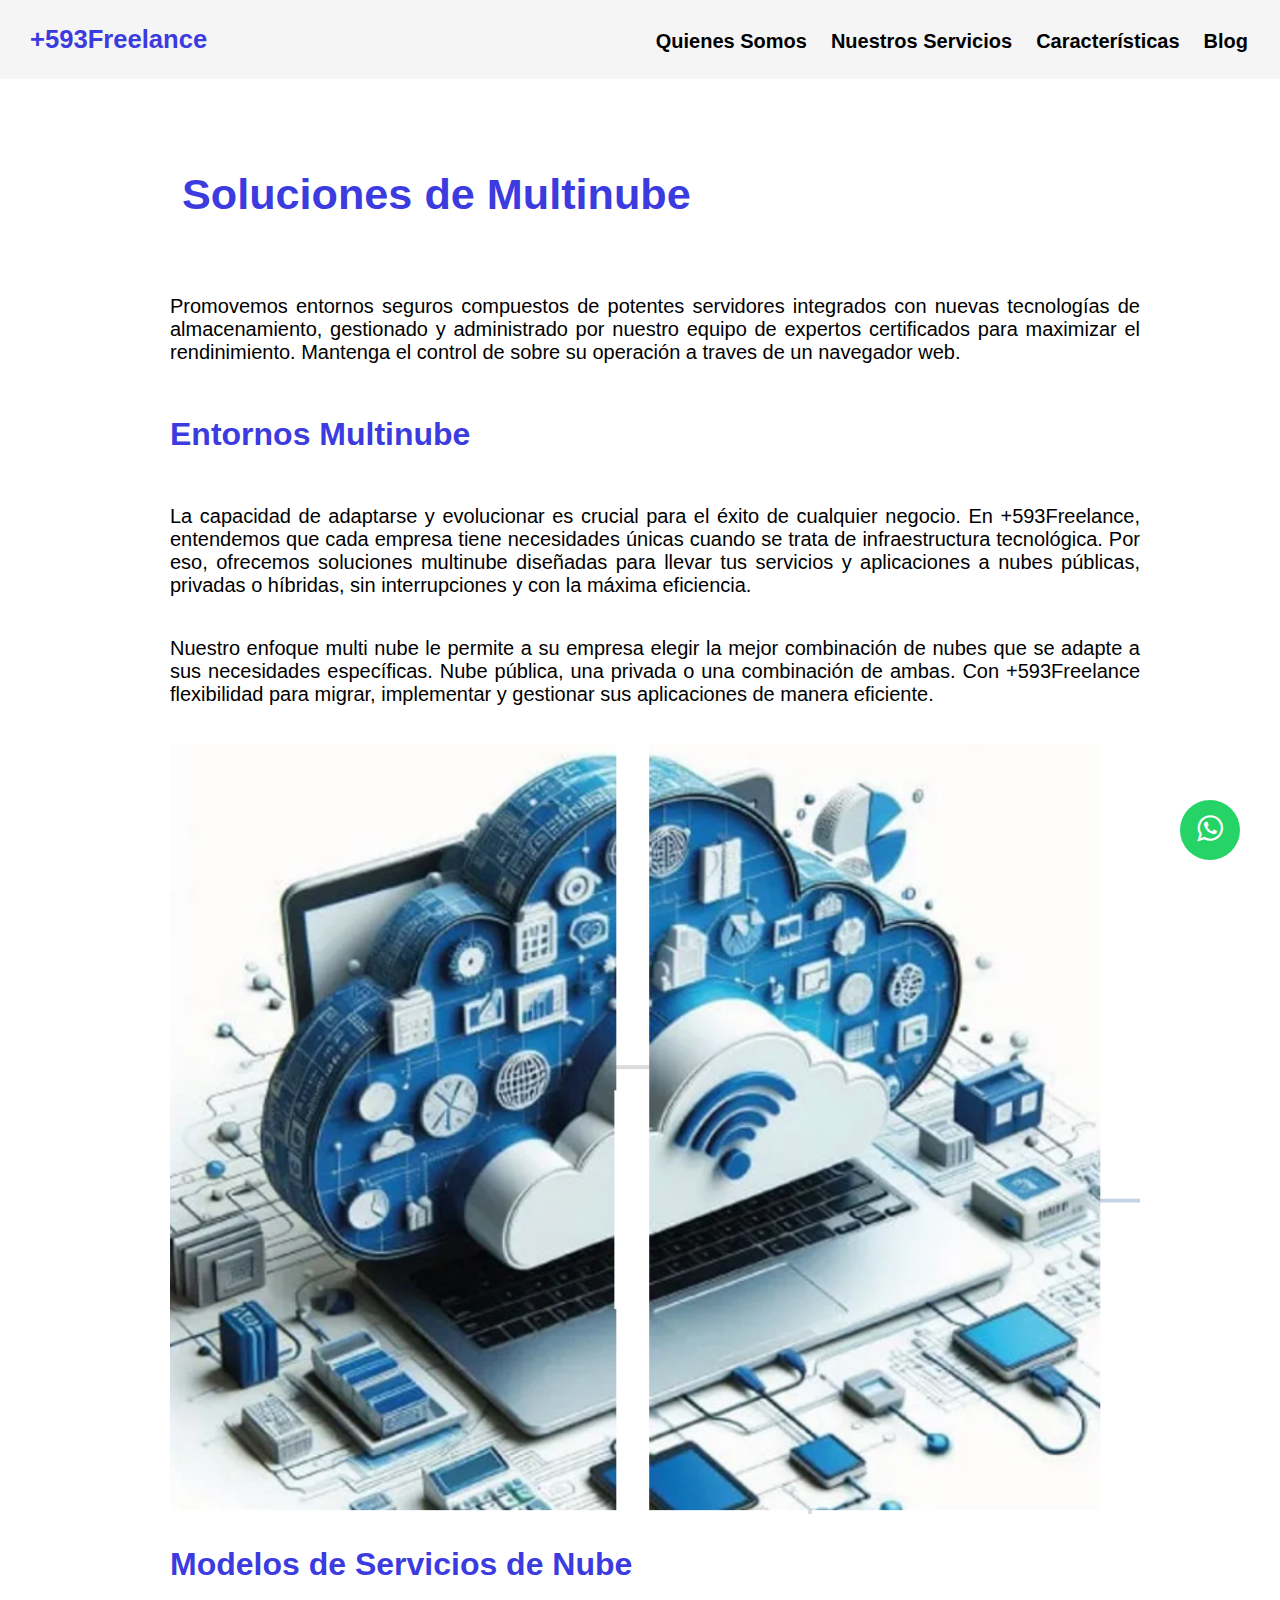
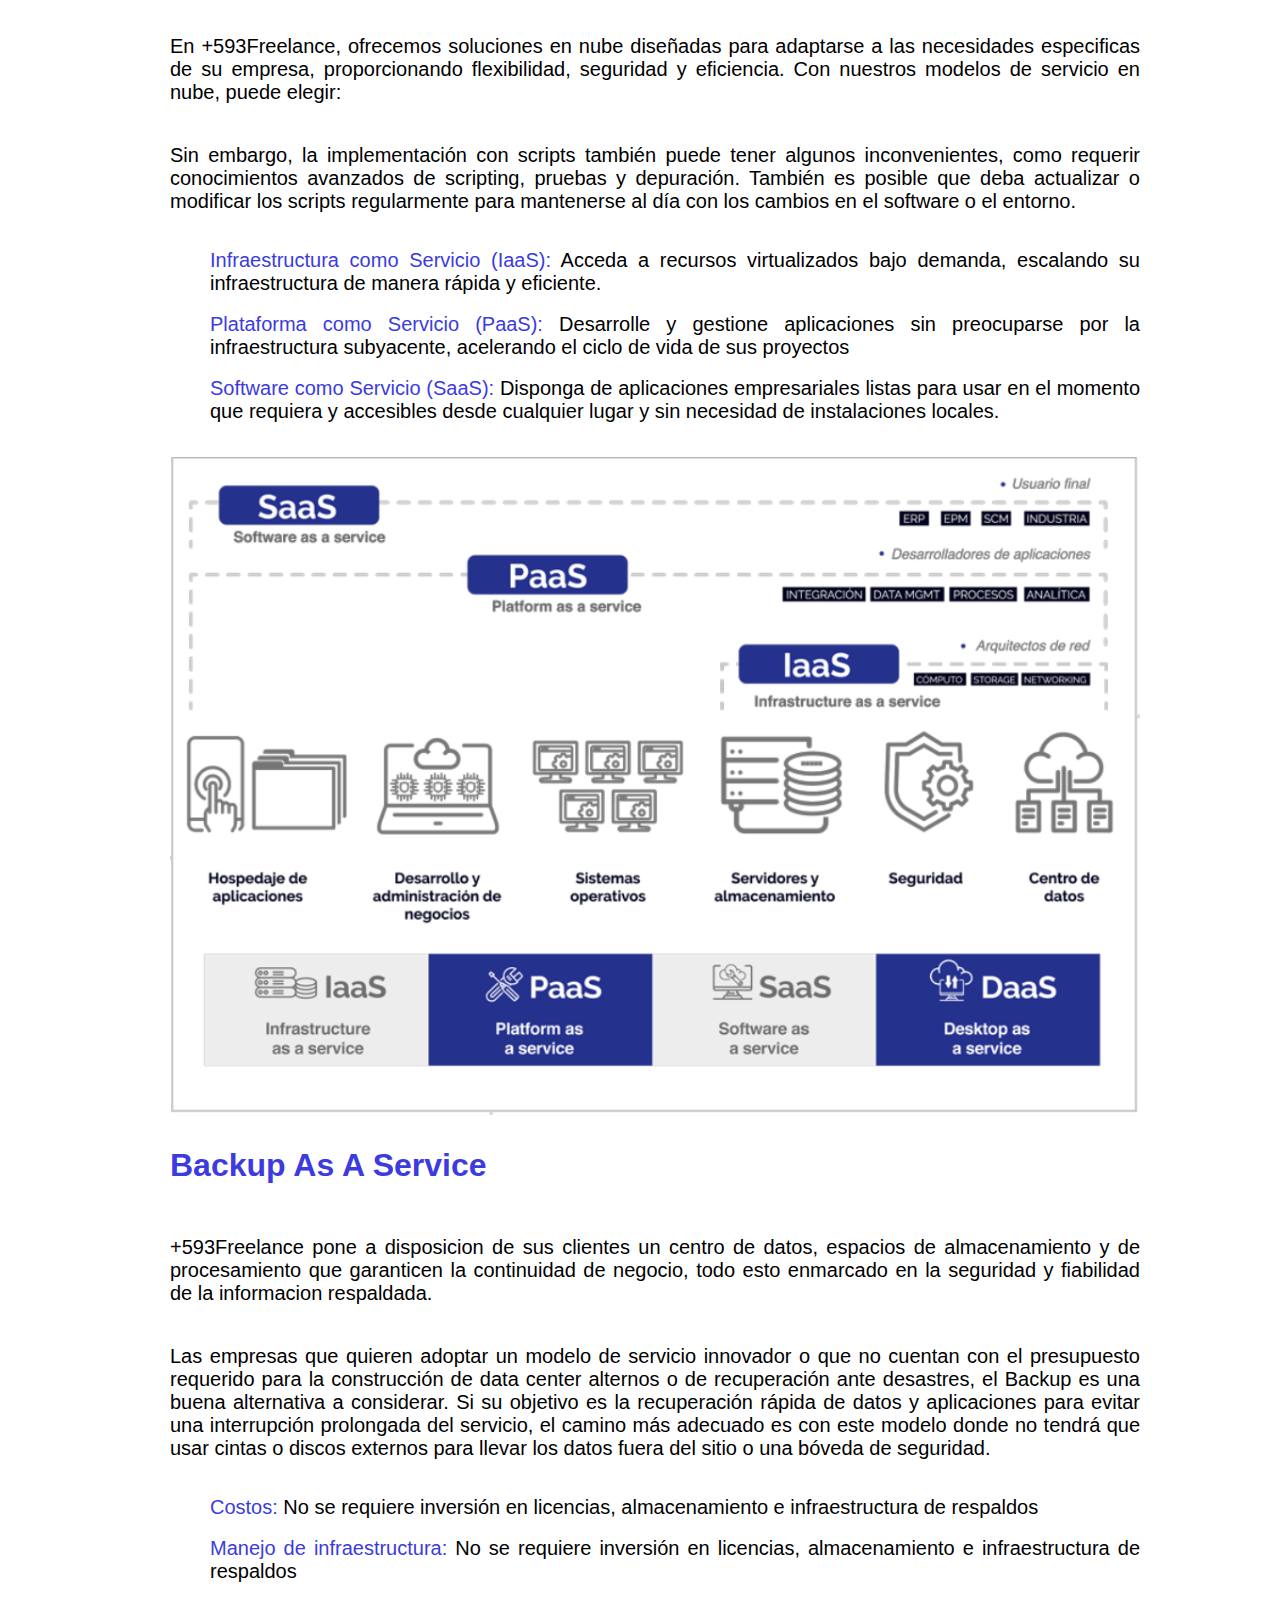
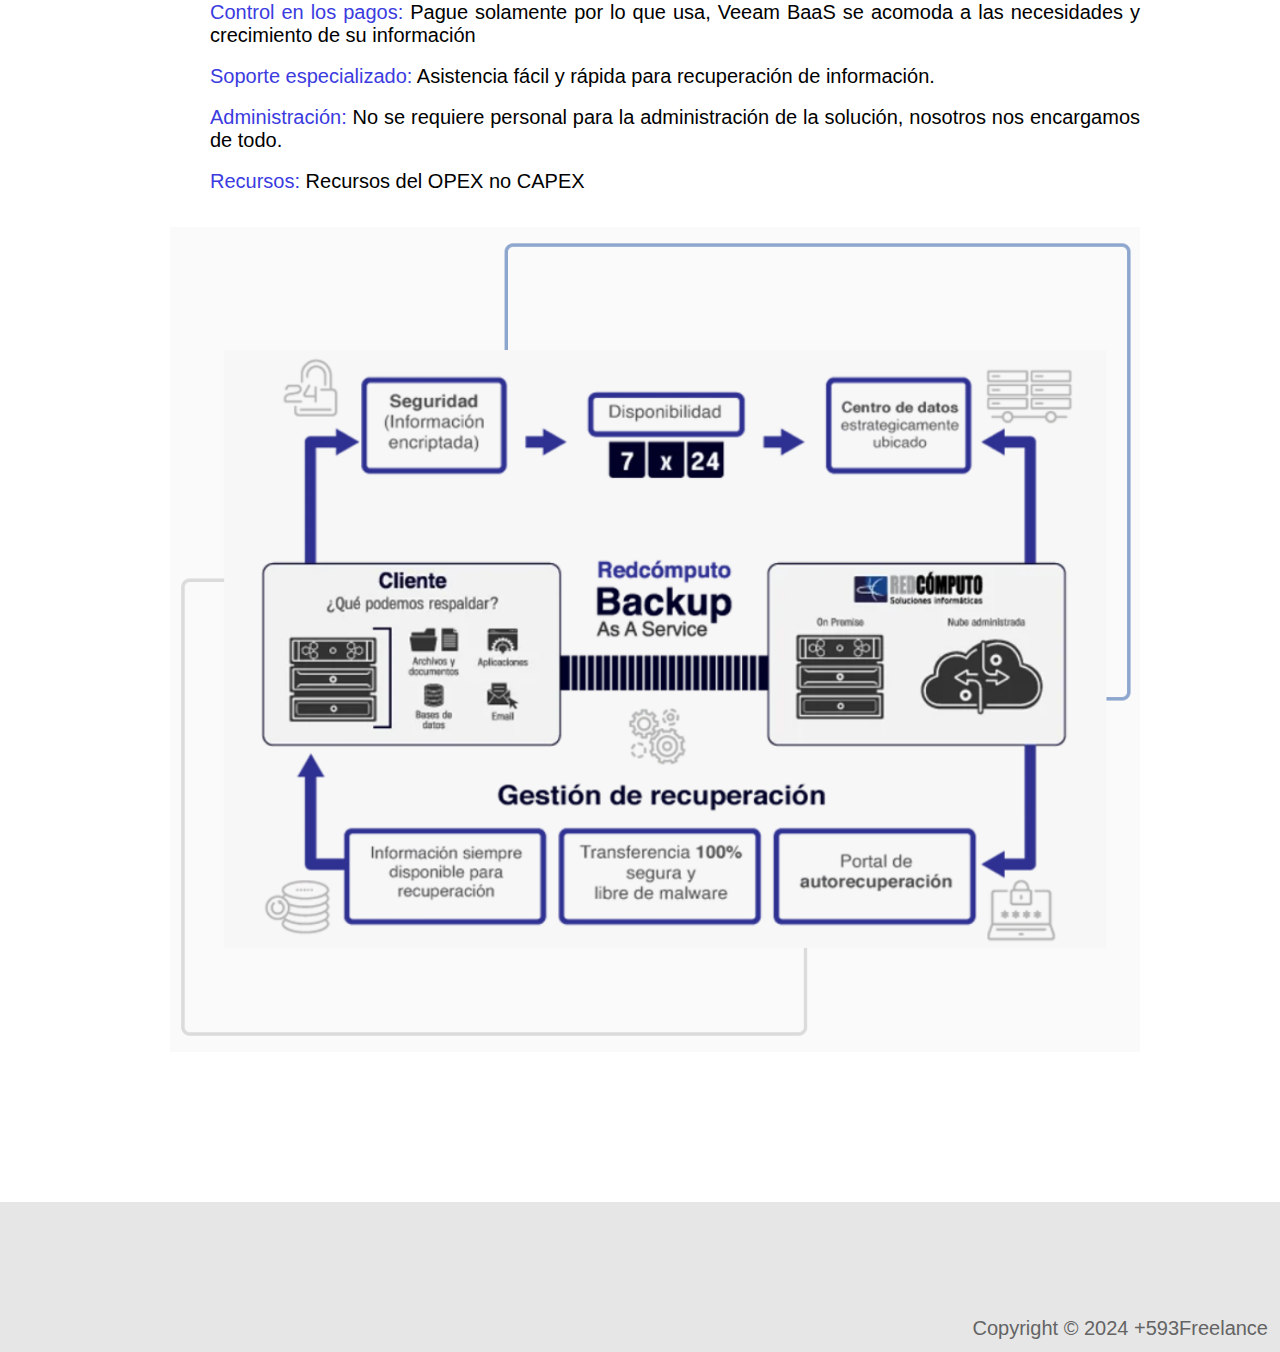
<file: multicloud.html>
<!DOCTYPE html>
<html lang="es">
<head>
    <meta charset="UTF-8">
    <meta name="viewport" content="width=device-width, initial-scale=1.0">
    <title>Servicios Multicloud</title>
    <link rel="stylesheet" href="https://cdnjs.cloudflare.com/ajax/libs/font-awesome/4.7.0/css/font-awesome.min.css">
    <link rel="stylesheet" href="style.css">
</head>
<body>
    <header>
        <div class="container">
            <p class="logo">+593Freelance</p>
            <nav>
                <input type="checkbox" id="menu">
                <label for="menu"><i class="fa fa-bars fa-1x"></i></a></label>
                <ul>
                    <li><a href="https://www.villavih.com/#somos">Quienes Somos</a></li>
                    <li><a href="https://www.villavih.com/#servicios">Nuestros Servicios</a></li>
                    <li><a href="https://www.villavih.com/#caracteristicas">Características</a></li>
                    <li><a href="https://www.villavih.com/#blog">Blog</a></li>
                </ul>
            </nav>

        </div>
    </header>

    <section id="blog1">
        <div class="container">
            <div class="texto">
                <h2><span class="color-acento">Soluciones de Multinube</span></h2>
                <p>Promovemos entornos seguros compuestos de potentes servidores integrados con nuevas tecnologías de almacenamiento, gestionado y administrado por nuestro equipo de expertos certificados para maximizar el rendinimiento. Mantenga el control de sobre su operación a traves de un navegador web.</p>
                
                <h3><span class="color-acento">Entornos Multinube</span></h3>
                <p>La capacidad de adaptarse y evolucionar es crucial para el éxito de cualquier negocio. En +593Freelance, entendemos que cada empresa tiene necesidades únicas cuando se trata de infraestructura tecnológica. Por eso, ofrecemos soluciones multinube diseñadas para llevar tus servicios y aplicaciones a nubes públicas, privadas o híbridas, sin interrupciones y con la máxima eficiencia.</p>
                <p>Nuestro enfoque multi nube le permite a su empresa elegir la mejor combinación de nubes que se adapte a sus necesidades específicas. Nube pública, una privada o una combinación de ambas. Con +593Freelance flexibilidad para migrar, implementar y gestionar sus aplicaciones de manera eficiente.</p><br/>
                <img src="images/multinube-001-min.webp" alt="">
                
                <h3><span class="color-acento">Modelos de Servicios de Nube</span></h3>
                <p>En +593Freelance, ofrecemos soluciones en nube diseñadas para adaptarse a las necesidades especificas de su empresa, proporcionando flexibilidad, seguridad y eficiencia. Con nuestros modelos de servicio en nube, puede elegir:</p>
                <p>Sin embargo, la implementación con scripts también puede tener algunos inconvenientes, como requerir conocimientos avanzados de scripting, pruebas y depuración. También es posible que deba actualizar o modificar los scripts regularmente para mantenerse al día con los cambios en el software o el entorno.</p>
                <ul>
                    <li><span class="color-acento">Infraestructura como Servicio (IaaS):</span> Acceda a recursos virtualizados bajo demanda, escalando su infraestructura de manera rápida y eficiente.</li><br/>
                    <li><span class="color-acento">Plataforma como Servicio (PaaS):</span> Desarrolle y gestione aplicaciones sin preocuparse por la infraestructura subyacente, acelerando el ciclo de vida de sus proyectos</li><br/>
                    <li><span class="color-acento">Software como Servicio (SaaS):</span> Disponga de aplicaciones empresariales listas para usar en el momento que requiera y accesibles desde cualquier lugar y sin necesidad de instalaciones locales.</li><br/>
                </ul>
                <img src="images/modelos.webp" alt="">
                
                <h3><span class="color-acento">Backup As A Service</span></h3>
                <p>+593Freelance pone a disposicion de sus clientes un centro de datos, espacios de almacenamiento y de procesamiento que garanticen la continuidad de negocio, todo esto enmarcado en la seguridad y fiabilidad de la informacion respaldada.</p>
                <p>Las empresas que quieren adoptar un modelo de servicio innovador o que no cuentan con el presupuesto requerido para la construcción de data center alternos o de recuperación ante desastres, el Backup es una buena alternativa a considerar. Si su objetivo es la recuperación rápida de datos y aplicaciones para evitar una interrupción prolongada del servicio, el camino más adecuado es con este modelo donde no tendrá que usar cintas o discos externos para llevar los datos fuera del sitio o una bóveda de seguridad.</p>
                <ul>
                    <li><span class="color-acento">Costos:</span> No se requiere inversión en licencias, almacenamiento e infraestructura de respaldos</li><br/>
                    <li><span class="color-acento">Manejo de infraestructura:</span> No se requiere inversión en licencias, almacenamiento e infraestructura de respaldos</li><br/>
                    <li><span class="color-acento">Control en los pagos:</span> Pague solamente por lo que usa, Veeam BaaS se acomoda a las necesidades y crecimiento de su información</li><br/>
                    <li><span class="color-acento">Soporte especializado:</span> Asistencia fácil y rápida para recuperación de información.</li><br/>
                    <li><span class="color-acento">Administración:</span> No se requiere personal para la administración de la solución, nosotros nos encargamos de todo.</li><br/>
                    <li><span class="color-acento">Recursos:</span> Recursos del OPEX no CAPEX</li><br/>
                </ul>
                <img src="images/backup.webp" alt="">
            </div>
        </div>
    </section>

    <footer>
        <div class="container">
            <div>
                <a href="https://wa.me/593993471620?text=Me%20gustaría%20obtener%20información%20detallada%20de%20los%20servicios%20que%20ofrecen" class="whatsapp" target="_blank"> <i class="fa fa-whatsapp whatsapp-icon"></i></a>
            </div>
            <p>Copyright &copy; 2024 +593Freelance</p>
        </div>
    </footer>

</body>
</html>
</file>
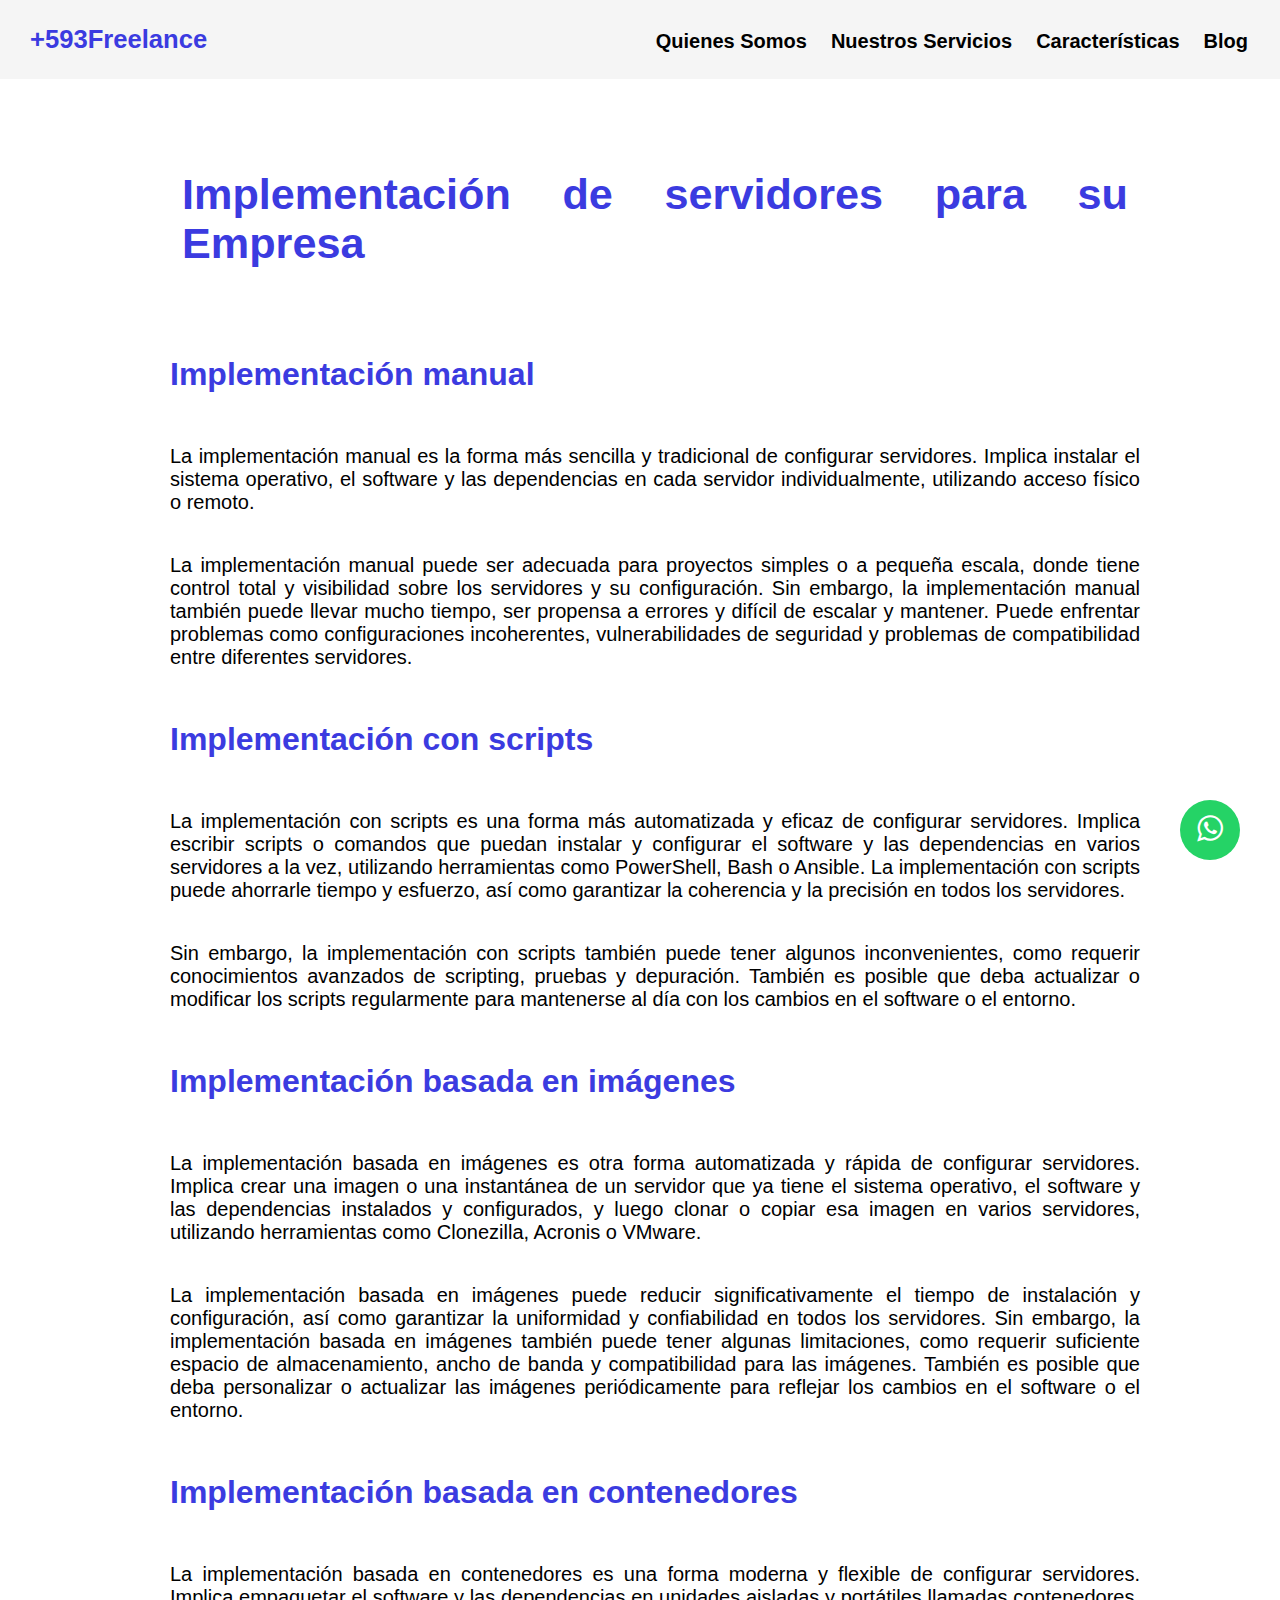
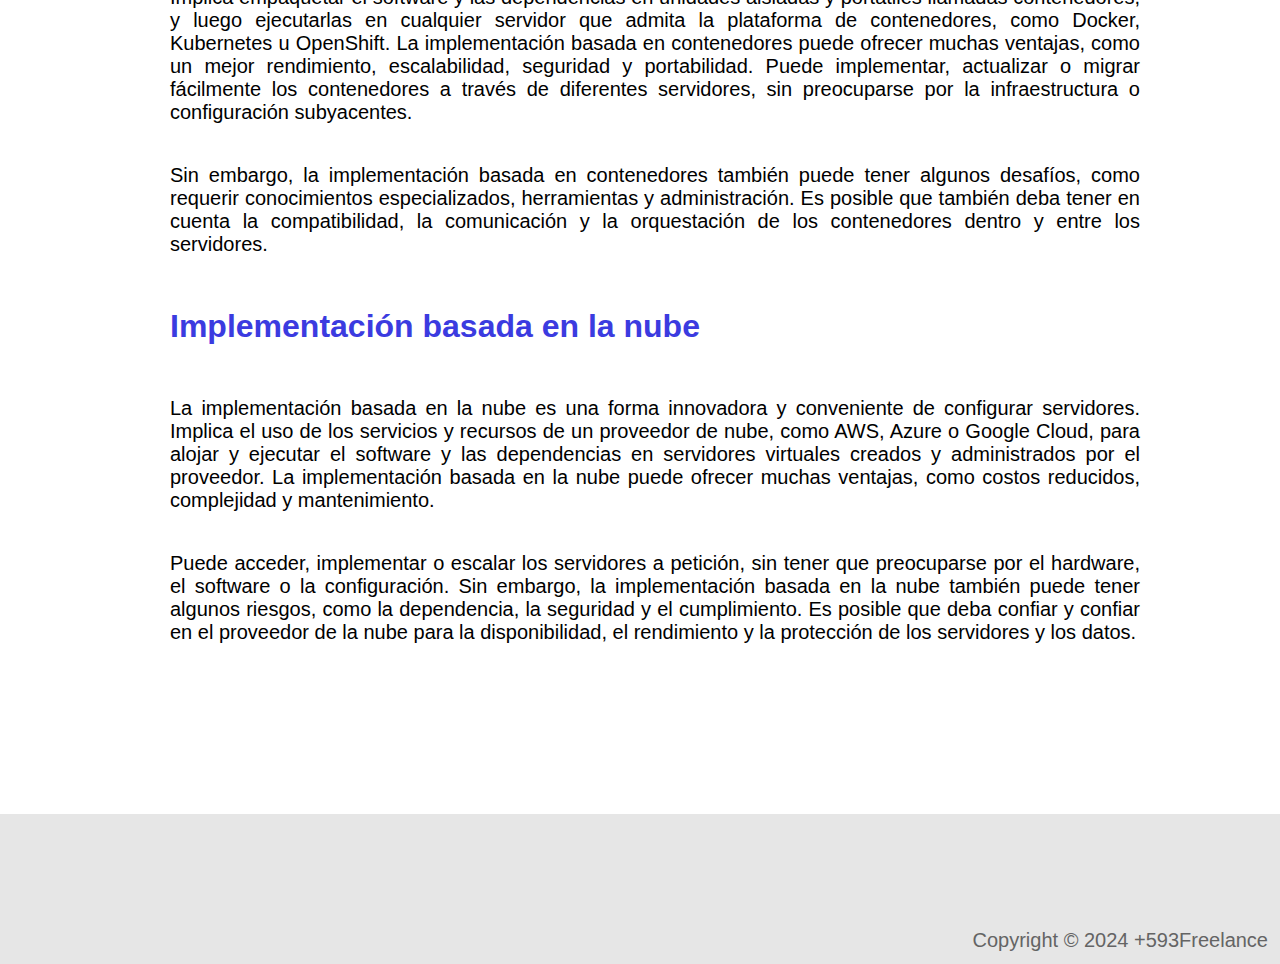
<file: servidores.html>
<!DOCTYPE html>
<html lang="es">
<head>
    <meta charset="UTF-8">
    <meta name="viewport" content="width=device-width, initial-scale=1.0">
    <title>Servidores</title>
    <link rel="stylesheet" href="https://cdnjs.cloudflare.com/ajax/libs/font-awesome/4.7.0/css/font-awesome.min.css">
    <link rel="stylesheet" href="style.css">
</head>
<body>
    <header>
        <div class="container">
            <p class="logo">+593Freelance</p>
            <nav>
                <input type="checkbox" id="menu">
                <label for="menu"><i class="fa fa-bars fa-1x"></i></a></label>
                <ul>
                    <li><a href="https://www.villavih.com/#somos">Quienes Somos</a></li>
                    <li><a href="https://www.villavih.com/#servicios">Nuestros Servicios</a></li>
                    <li><a href="https://www.villavih.com/#caracteristicas">Características</a></li>
                    <li><a href="https://www.villavih.com/#blog">Blog</a></li>
                </ul>
            </nav>

        </div>
    </header>

    <section id="blog1">
        <div class="container">
            <div class="texto">
                <h2><span class="color-acento">Implementación de servidores para su Empresa</span></h2>
                
                <h3><span class="color-acento">Implementación manual</span></h3>
                <p>La implementación manual es la forma más sencilla y tradicional de configurar servidores. Implica instalar el sistema operativo, el software y las dependencias en cada servidor individualmente, utilizando acceso físico o remoto.</p>
                <p>La implementación manual puede ser adecuada para proyectos simples o a pequeña escala, donde tiene control total y visibilidad sobre los servidores y su configuración. Sin embargo, la implementación manual también puede llevar mucho tiempo, ser propensa a errores y difícil de escalar y mantener. Puede enfrentar problemas como configuraciones incoherentes, vulnerabilidades de seguridad y problemas de compatibilidad entre diferentes servidores.</p>
                
                <h3><span class="color-acento">Implementación con scripts</span></h3>
                <p>La implementación con scripts es una forma más automatizada y eficaz de configurar servidores. Implica escribir scripts o comandos que puedan instalar y configurar el software y las dependencias en varios servidores a la vez, utilizando herramientas como PowerShell, Bash o Ansible. La implementación con scripts puede ahorrarle tiempo y esfuerzo, así como garantizar la coherencia y la precisión en todos los servidores.</p>
                <p>Sin embargo, la implementación con scripts también puede tener algunos inconvenientes, como requerir conocimientos avanzados de scripting, pruebas y depuración. También es posible que deba actualizar o modificar los scripts regularmente para mantenerse al día con los cambios en el software o el entorno.</p>
                
                <h3><span class="color-acento">Implementación basada en imágenes</span></h3>
                <p>La implementación basada en imágenes es otra forma automatizada y rápida de configurar servidores. Implica crear una imagen o una instantánea de un servidor que ya tiene el sistema operativo, el software y las dependencias instalados y configurados, y luego clonar o copiar esa imagen en varios servidores, utilizando herramientas como Clonezilla, Acronis o VMware.</p>
                <p>La implementación basada en imágenes puede reducir significativamente el tiempo de instalación y configuración, así como garantizar la uniformidad y confiabilidad en todos los servidores. Sin embargo, la implementación basada en imágenes también puede tener algunas limitaciones, como requerir suficiente espacio de almacenamiento, ancho de banda y compatibilidad para las imágenes. También es posible que deba personalizar o actualizar las imágenes periódicamente para reflejar los cambios en el software o el entorno.</p>
                
                <h3><span class="color-acento">Implementación basada en contenedores</span></h3>
                <p>La implementación basada en contenedores es una forma moderna y flexible de configurar servidores. Implica empaquetar el software y las dependencias en unidades aisladas y portátiles llamadas contenedores, y luego ejecutarlas en cualquier servidor que admita la plataforma de contenedores, como Docker, Kubernetes u OpenShift. La implementación basada en contenedores puede ofrecer muchas ventajas, como un mejor rendimiento, escalabilidad, seguridad y portabilidad. Puede implementar, actualizar o migrar fácilmente los contenedores a través de diferentes servidores, sin preocuparse por la infraestructura o configuración subyacentes.</p>
                <p>Sin embargo, la implementación basada en contenedores también puede tener algunos desafíos, como requerir conocimientos especializados, herramientas y administración. Es posible que también deba tener en cuenta la compatibilidad, la comunicación y la orquestación de los contenedores dentro y entre los servidores.</p>
                
                <h3><span class="color-acento">Implementación basada en la nube</span></h3>
                <p>La implementación basada en la nube es una forma innovadora y conveniente de configurar servidores. Implica el uso de los servicios y recursos de un proveedor de nube, como AWS, Azure o Google Cloud, para alojar y ejecutar el software y las dependencias en servidores virtuales creados y administrados por el proveedor. La implementación basada en la nube puede ofrecer muchas ventajas, como costos reducidos, complejidad y mantenimiento.</p>
                <p>Puede acceder, implementar o escalar los servidores a petición, sin tener que preocuparse por el hardware, el software o la configuración. Sin embargo, la implementación basada en la nube también puede tener algunos riesgos, como la dependencia, la seguridad y el cumplimiento. Es posible que deba confiar y confiar en el proveedor de la nube para la disponibilidad, el rendimiento y la protección de los servidores y los datos.</p> 
            </div>
        </div>
    </section>

    <footer>
        <div class="container">
            <div>
                <a href="https://wa.me/593993471620?text=Me%20gustaría%20obtener%20información%20detallada%20de%20los%20servicios%20que%20ofrecen" class="whatsapp" target="_blank"> <i class="fa fa-whatsapp whatsapp-icon"></i></a>
            </div>
            <p>Copyright &copy; 2024 +593Freelance</p>
        </div>
    </footer>

</body>
</html>
</file>
<file: style.css>
*{
    box-sizing: border-box;
}

html{
    scroll-behavior: smooth;
}

body{
    font-family: 'Roboto', sans-serif;
    margin: 0;
}

h1{ font-size: 3.5em;}
h2{ font-size: 2.7em;}
h3{ font-size: 2em;}
p{ font-size: 1.25em;}
ul{ list-style: none;}
li{ font-size: 1.25em;}

button{
    font-size: 1.25em;
    font-weight: bold;
    padding: 10px 30px;
    border-radius: 5px;
    border: 2px solid rgba(0,0,0,0.3);
    box-shadow: 2px 2px 10px rgba(0,0,0,0.5);
    color: white;
    background-color: #3B3BE0;
}

button:hover{
    background-color: #3B3BE0;
}

.container{
    max-width: 1400px;
    margin: auto;
}

.color-acento{ color: #3B3BE0}

header{
    background-color: rgb(245,245,245);
}

header .logo{
    margin: 0;
    padding: 25px 30px;
    font-weight: bold;
    color: #3B3BE0;
    font-size: 1.6em;
}

header .container{
    display: flex;
    flex-direction: row;  
    justify-content: space-between;
}

header nav{
    display: flex;
    flex-direction: column;
    text-align: center;
    padding: 25px 30px;
}

header a{
    padding: 5px 12px;
    text-decoration: none;
    font-weight: bold;
    color: black;
}

header a:hover{
    color:#3B3BE0;
}

/* MENU HAMBURGUESA  */

header nav ul{
    display: none;
  }
  
header nav input:checked  ~ ul{
    display: block;
    border: 2px solid #3B3BE0;
    position: absolute;
    right: 10px;

}
  
header nav input {
    display: none;
}
  
header nav label {
    box-sizing: border-box;
    display: inline-block;
    border: 2px solid black;
    border-radius: 7px;
    width: 30px;
    height: 30px;
    line-height: 30px;
    font-weight: bold;
    text-align: center;
    user-select: none;
  }
  
  /* Estilo del boton cuando se pasa el mouse por encima*/
header nav label:hover{
    background: rgb(230,230,230);
}
  
  /* Estilo del boton cuando el menú está expandido */
header nav input:checked ~ label {
    background: rgb(230,230,230);
    border: 2px solid #3B3BE0;
}

header nav ul{
    margin-top:4em;
    right: 1em;
    padding:0;
    width: 210px;
    list-style: none;
    background-color: rgb(245,245,245);
}
  
header nav li {
    display: contents;
    background: lightgrey;
    margin: 0;
    padding: 10px;
}


  /*Estilo cuando el mouse pasa encima de cada link del menu*/
header nav li:hover {
    filter: brightness(110%);
}



#trabaja{
    display: flex;
    align-items: center;
    justify-content: center;
    text-align: center;
    flex-direction: column;
    height: 90vh;
    background-image: linear-gradient(
        0deg,
        rgba(0,0,0,0.5),
        rgba(0,0,0,0.5)
    )
    ,url("images/s3.jpg");
    background-repeat: no-repeat;
    background-size: cover;
    background-position: center center;
}

#trabaja h1{
    color: white;
}

#trabaja button{
    font-size: 1.75em;
}

#trabaja button a{
    text-decoration: none;
    font-weight: bold;
    color: white;
}

#trabaja div a{
    padding: 0px 5px;
    color: white;
}

#somos .container{
    text-align: center;
    padding: 150px 12px;
}

/* CSS pagina contactanos */

#contactanos .container{
    text-align: center;
    padding: 10px 12px;
}

#contactanos h2{
    text-align: center;
    padding: 80px 12px;
}

#contactanos .formulario{
    padding: 10px 12px;
}

#contactanos .formulario label{
    font-weight: bold;
    color: black;
}

#contactanos .formulario input{
    width: 200px; 
    height: 30px;
    border:1px solid black;
    color: black;
    font-size: 12px;
}

#servicios{
    background-color: rgb(30,30,30);
    color: white;
    text-align: center;
}

#servicios .container{
    padding: 150px 12px;
}

#servicios h2{
    margin-top: 0;
    font-size: 3.2em;
}

#servicios p{
    display: none;
}

#servicios .serviciosfreelance{
    background-position: center center;
    background-size: cover;
    padding: 50px 0px;
    margin: 30px;
    border-radius: 15px;
}

#servicios .serviciosfreelance button a{
    text-decoration: none;
    font-weight: bold;
    color: white;
}

.serviciosfreelance:first-child{
    background-image: linear-gradient(
        0deg,
        rgba(0,0,0,0.5),
        rgba(0,0,0,0.5)
    )
    ,url("images/servidores.webp");
}

.serviciosfreelance:nth-child(2){
    background-image: linear-gradient(
        0deg,
        rgba(0,0,0,0.5),
        rgba(0,0,0,0.5)
    )
    ,url("images/multicloud.webp");
}

.serviciosfreelance:nth-child(3){
    background-image: linear-gradient(
        0deg,
        rgba(0,0,0,0.5),
        rgba(0,0,0,0.5)
    )
    ,url("images/fullstack.webp");

}

#caracteristicas .container{
    text-align: center;
    padding: 250px 12px;
}

#caracteristicas li{
    margin: 16px 0px;
    font-weight: bold;
}

/* CSS Pagina blog */
#blog{
    background-color: rgb(30,30,30);
    color: white;
    text-align: center;
}

#blog .container{
    padding: 150px 12px;
}

#blog h2{
    margin-top: 0;
    font-size: 3.2em;
}

#blog p{
    display: none;
}

#blog .blogsfreelance{
    background-position: center center;
    background-size: cover;
    padding: 50px 0px;
    margin: 30px;
    border-radius: 15px;
}

#blog .blogsfreelance button a{
    text-decoration: none;
    font-weight: bold;
    color: white;
}

.blogsfreelance:first-child{
    background-image: linear-gradient(
        0deg,
        rgba(0,0,0,0.5),
        rgba(0,0,0,0.5)
    )
    ,url("images/blog1.webp");

}

.blogsfreelance:nth-child(2){
    background-image: linear-gradient(
        0deg,
        rgba(0,0,0,0.5),
        rgba(0,0,0,0.5)
    )
    ,url("images/multicloud.webp");
}

.blogsfreelance:nth-child(3){
    background-image: linear-gradient(
        0deg,
        rgba(0,0,0,0.5),
        rgba(0,0,0,0.5)
    )
    ,url("images/fullstack.webp");

}

/* CSS Pagina Blog1  */
#blog1 .container{
    text-align: center;
    padding: 70px 12px;
}

#blog1 .texto{
    width: 100%;
    max-width: 1000px;
    text-align: justify;
    padding-left: 10px;
    display: flex;
    flex-direction: column;
    justify-content:center;
}

#blog1 h2{
    padding: 20px 12px;
}


footer{
    background-color: rgb(230,230,230);
}

footer p{
    margin: 0;
    padding: 12px;
    color: rgb(100,100,100);
}

footer .container{
    height: 150px;
    display: flex;
    justify-content: center;
    align-items: flex-end;
}


/* COFDIGO PARA WHATSAPP  */
.whatsapp {
    position:fixed;
    width:60px;
    height:60px;
    bottom:40px;
    right:40px;
    background-color:#25d366;
    color:#FFF;
    border-radius:50px;
    text-align:center;
    font-size:30px;
    z-index:100;
  }
  
  .whatsapp-icon {
    margin-top:13px;
  }



/*  VISTA DESKTOP PAGINA WEB */

@media (min-width: 850px){
    header{
        position: fixed;
        width: 100%;
    }

    header .container{
        flex-direction: row;
        justify-content: space-between;
    }

    header nav{
        flex-direction: row;
        padding-bottom: 0;
        padding-right: 20px;
    }

    /* MENU HAMBURGUESA */
    header nav ul{
        display: contents;
    }
    
    header nav input {
        display: none;
    }

    header nav label {
        display: none;
    }
    
    /*  --------------  */

    #trabaja h1{
        font-size: 5em;
    }

    #somos .container{
        display: flex;
        justify-content: space-evenly;
    }

    #somos .texto{
        width: 50%;
        max-width: 600px;
        text-align: initial;
        padding-left: 30px;
        display: flex;
        flex-direction: column;
        justify-content: center;
    }

    #somos h2{
        margin-top: 0px;
    }

    #somos .img-container{
        background-image: url("images/somos-proya.jpg");
        background-size: cover;
        background-position: center center;
        height: 500px;
        width: 400px; 
    }

    #contactanos .container{
        display: flex;
        justify-content: space-evenly;
        padding: 150px 12px;
    }

    #contactanos h2{
        display:none;
    }

    #contactanos .img1-container{
        background-image: url("images/contactanos.jpg");
        background-size: cover;
        background-position: center center;
        height: 500px;
        width: 400px;
    }

    #contactanos .formulario{
        width: 50%;
        max-width: 600px;
        text-align: initial;
        padding-left: 30px;
        display: flex;
        flex-direction: column;
        justify-content: center;
    }

    #blog1 .container{
        display: flex;
        justify-content: space-evenly;
    }

    #blog1 .texto{
        width: 100%;
        max-width: 1000px;
        text-align: justify;
        padding-left: 30px;
        display: flex;
        flex-direction: column;
        justify-content:center;
    }

    #blog1 h2{
        margin-top: 0px;
    }


    #servicios .programas{
        display: flex;
        justify-content: center;
    }

    #servicios p{
        display: block;
        margin-bottom: 30px;
    }

    #servicios h2{
        font-size: 4em;
    }

    #servicios h3{
        margin-top: 0;
    }

    #servicios .serviciosfreelance{
        padding: 50px;
        background-size: 100% 150px;
        background-repeat: no-repeat;
        background-position-y: 0;
        background-color: rgba(50, 50, 50, 1);
        box-shadow: 2px 2px 10px rgba(0,0,0,0.5);
    }

    .serviciosfreelance:first-child{
        background-image: linear-gradient(
            0deg,
            rgba(0,0,0,0.5),
            rgba(0,0,0,0.5)
        )
        ,url("images/servidores-cropped.webp");

    }

    .serviciosfreelance:nth-child(2){
        background-image: linear-gradient(
            0deg,
            rgba(0,0,0,0.5),
            rgba(0,0,0,0.5)
        )
        ,url("images/multicloud-cropped.webp");
    }

    .serviciosfreelance:nth-child(3){
        background-image: linear-gradient(
            0deg,
            rgba(0,0,0,0.5),
            rgba(0,0,0,0.5)
        )
        ,url("images/fullstack-cropped.webp");

    }

    #caracteristicas{
        background-image: url("images/background-2.gif");
        background-repeat: no-repeat;
        background-size: 450px 450px;
        background-position: calc(100vw - 500px) 120px;
    }

    #caracteristicas .container{
        text-align: initial;
    }

    #caracteristicas ul{
        margin-left: 100px;
    }

    #blog .programas{
        display: flex;
        justify-content: center;
    }

    #blog p{
        display: block;
        margin-bottom: 30px;
    }

    #blog h2{
        font-size: 4em;
    }

    #blog h3{
        margin-top: 0;
    }

    #blog .blogsfreelance{
        padding: 50px;
        background-size: 100% 150px;
        background-repeat: no-repeat;
        background-position-y: 0;
        background-color: rgba(50, 50, 50, 1);
        box-shadow: 2px 2px 10px rgba(0,0,0,0.5);
    }

    .blogsfreelance:first-child{
        background-image: linear-gradient(
            0deg,
            rgba(0,0,0,0.5),
            rgba(0,0,0,0.5)
        )
        ,url("images/blog1-cropped.webp");
    }

    .blogsfreelance:nth-child(2){
        background-image: linear-gradient(
            0deg,
            rgba(0,0,0,0.5),
            rgba(0,0,0,0.5)
        )
        ,url("images/multicloud-cropped.webp");
    }

    .blogsfreelance:nth-child(3){
        background-image: linear-gradient(
            0deg,
            rgba(0,0,0,0.5),
            rgba(0,0,0,0.5)
        )
        ,url("images/fullstack-cropped.webp");
    }
    
    #blog1 .container{
        text-align: center;
        padding: 150px 12px;
    }

    footer .container{
        justify-content: flex-end;
    }
}

@media (min-width: 1200px) {
    #caracteristicas{
        background-position-x: calc(100vw - 800px);
    }
}
</file>
